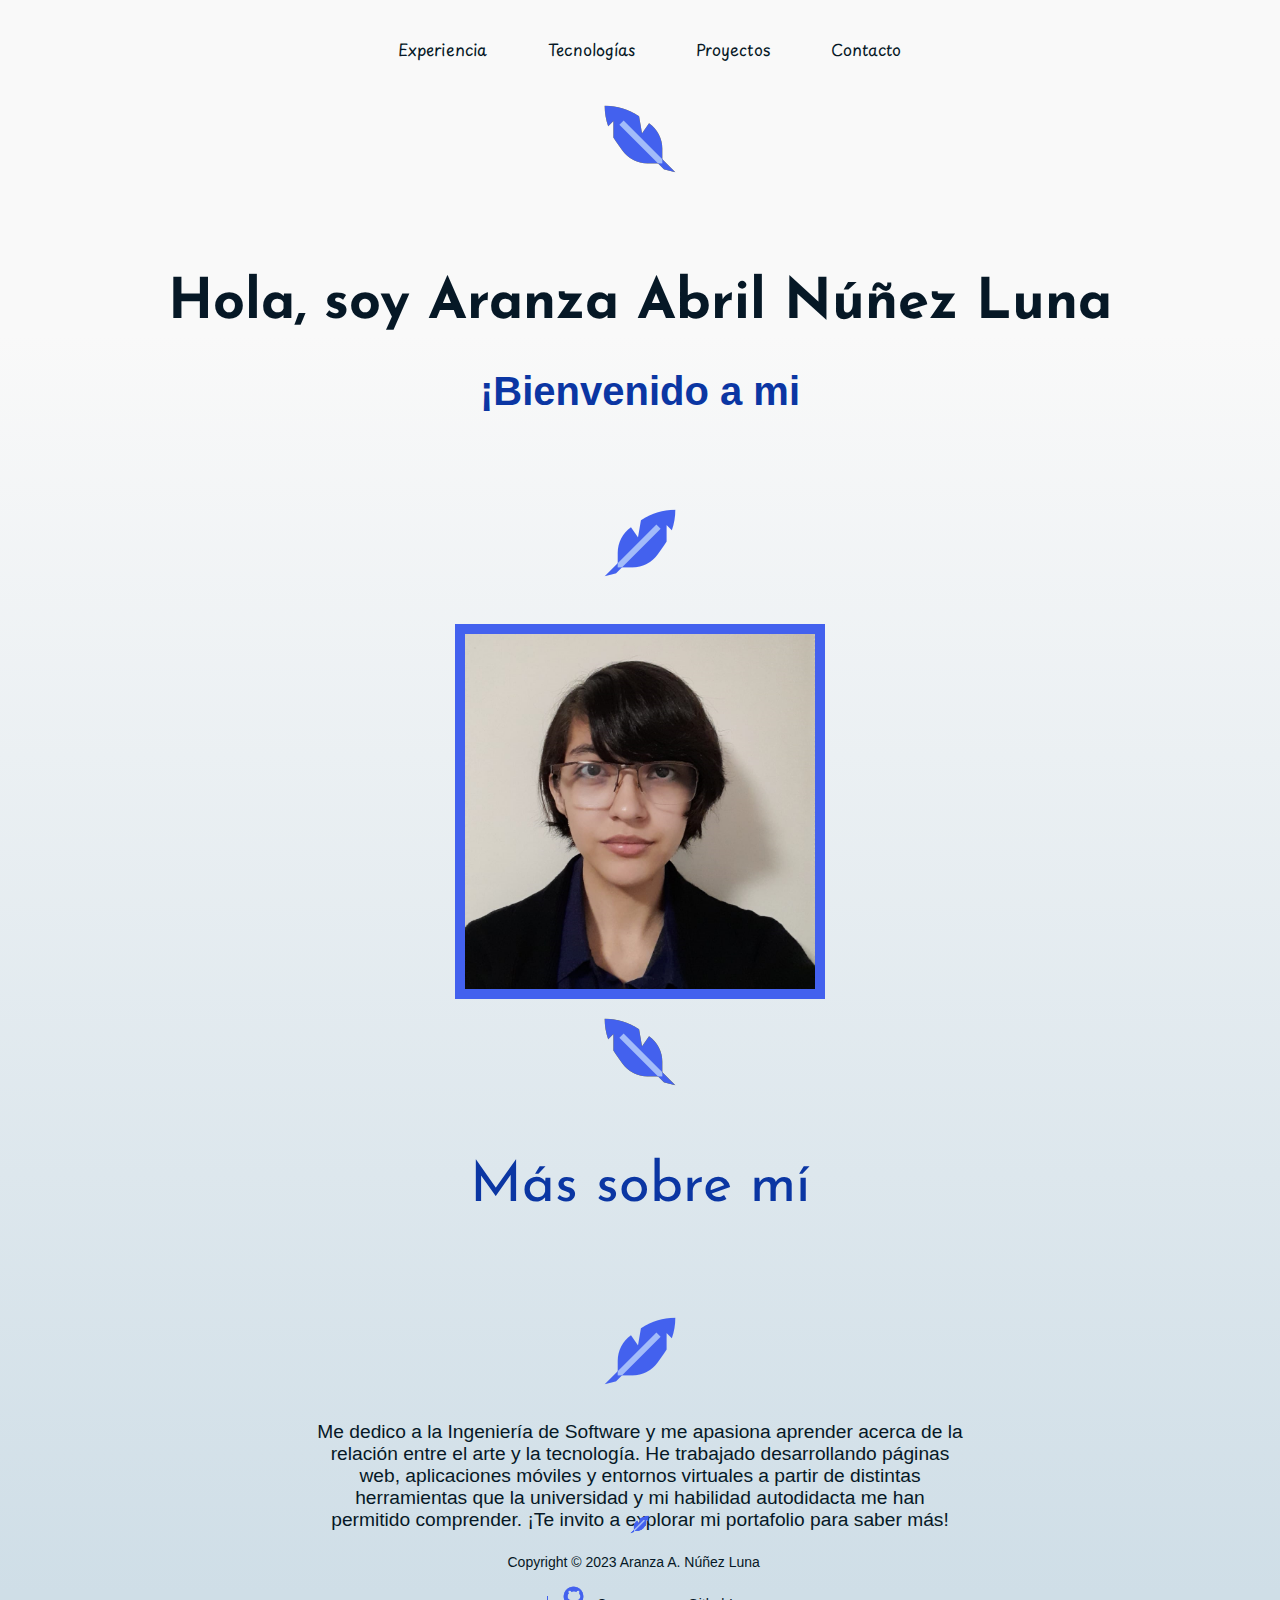
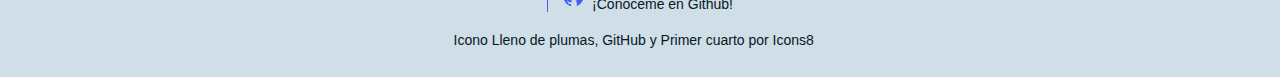
<file: index.html>
<!DOCTYPE html>
<html lang="es">
  <head>
    <!-- Metadatos -->
    <meta charset="utf-8">
    <meta name="author" content="Aranza Abril Núñez Luna">
    <meta name="description" content="Portafolio de Aranza Abril Núñez Luna">
    <meta name="keywords" content="HTML, CSS, JavaScript, React">
    <meta name="viewport" content="width=device-width, initial-scale=1">

    <!-- Titulo -->
    <title> Aranza Abril Núñez Luna | Portafolio </title>

    <!-- Favicon -->
    <link rel="icon" type="image/x-icon" href="./imagenes/icono.png">

    <!-- Bootstrap -->
    <link href="https://cdn.jsdelivr.net/npm/bootstrap@5.2.2/dist/css/bootstrap.min.css" rel="stylesheet" integrity="sha384-Zenh87qX5JnK2Jl0vWa8Ck2rdkQ2Bzep5IDxbcnCeuOxjzrPF/et3URy9Bv1WTRi" crossorigin="anonymous">

    <!-- Iconos de Bootstrap -->
    <link rel="stylesheet" href="https://cdn.jsdelivr.net/npm/bootstrap-icons@1.9.1/font/bootstrap-icons.css">

    <!-- CSS -->
    <link href="style.css" rel="stylesheet">
    
    <!-- Google Fonts -->
    <link rel="preconnect" href="https://fonts.googleapis.com">
    <link rel="preconnect" href="https://fonts.gstatic.com" crossorigin>
    <link href="https://fonts.googleapis.com/css2?family=Quicksand:wght@500&family=Rubik+Dirt&family=Share+Tech+Mono&display=swap" rel="stylesheet">
    <link href="https://fonts.googleapis.com/css2?family=Josefin+Sans:ital,wght@1,700&family=Playpen+Sans:wght@300&display=swap" rel="stylesheet">
    <link href="https://fonts.googleapis.com/css2?family=Indie+Flower&display=swap" rel="stylesheet">
  </head>
  
  <body>
    <!-- Barra de navegacion -->
    <header>
      <nav>
        <div class="contenedor-nav">
          <!--
          <button class="btn-idioma" id="idioma" onclick="cambioIdioma()">ESP</button>
          -->
          <ul class="nav">
            <li class="invisible">
              <img src="./imagenes/icono.png" alt="icono">
            </li>
            <li>
              <a href="./experiencia/">Experiencia</a>
              <img src="./imagenes/icono.png" alt="icono">
            </li>
            <li>
              <a href="./tecnologias/">Tecnologías</a>
              <img src="./imagenes/icono.png" alt="icono">
            </li>
            <li>
              <a href="./proyectos/">Proyectos</a>
              <img src="./imagenes/icono.png" alt="icono">
            </li>
            <li>
              <a href="./contacto/">Contacto</a>
              <img src="./imagenes/icono.png" alt="icono">
            </li>
          </ul>
          <!--
          <button class="btn-tema" id="tema" onclick="cambioTema()"></button>
          -->
        </div>
      </nav>
    </header>

    <!-- Main -->
    <main>
      <!-- Seccion Hero -->
      <section class="hero align-items-stretch">
        <div class="col-md-12 d-flex justify-content-center align-items-center contenedor-fin">
          <img src="../imagenes/icono-reverse.png" alt="Decoración izquierda de titulo">
          <div class="hero-principal d-flex flex-column justify-content-center align-items-center">
            <h1>Hola, soy Aranza Abril Núñez Luna</h1>
            <!--Animación con JavaScript-->
            <h2 class="titulo" id="text"></h2>
          </div>
          <img src="../imagenes/icono.png" alt="Decoración derecha de titulo">
        </div>
        <div class="hero-principal d-flex flex-column justify-content-center align-items-center">
          <img class="hero-imagen-desarrollador rounded-circle" src="imagenes/foto.png" alt="Foto de Aranza A.">
        </div>
      </section>

      <!-- Sobre mi -->
      <section id="sobre-mi" class="sobre-mi">
        <div class="contenedor">
          <div class="col-md-12 d-flex justify-content-center align-items-center contenedor-fin">
            <img src="../imagenes/icono-reverse.png" alt="Decoración izquierda de titulo">
            <p class="titulo-sobre-mi"> Más sobre mí</p>
            <img src="../imagenes/icono.png" alt="Decoración derecha de titulo">
          </div>
          <p class="seccion-texto">Me dedico a la Ingeniería de Software y me apasiona aprender acerca de la relación entre el arte y la tecnología. He trabajado desarrollando páginas web, aplicaciones móviles y entornos virtuales a partir de distintas herramientas que la universidad y mi habilidad autodidacta me han permitido comprender. ¡Te invito a explorar mi portafolio para saber más!</p>
        </div>
      </section>
    </main>

    <!-- Footer -->
    <footer>
      <div class="col-md-12 d-flex justify-content-center align-items-center contenedor-fin">
        <img class="imagenFin" src="./imagenes/icono.png" alt="Icono página">
        <p class="m-0 ml-2">Copyright &copy; 2023 Aranza A. Núñez Luna</p>
        <a class="github" href="https://github.com/Aranza88">
          <img src="./imagenes/icono-github.png" alt="Icono Github">
        </a>
        <a href="https://github.com/Aranza88">¡Conoceme en Github!</a>
      </div>
      <div class="col-md-12 d-flex justify-content-center align-items-center contenedor-fin">
        <p>
          Icono <a target="_blank" href="https://icons8.com/icon/hYuGqcbufmVv/lleno-de-plumas"> Lleno de plumas</a>, <a target="_blank" href="https://icons8.com/icon/62856/github">GitHub</a> y <a target="_blank" href="https://icons8.com/icon/10012/primer-cuarto">Primer cuarto</a> por <a target="_blank" href="https://icons8.com">Icons8</a>
        </p>
      </div>
    </footer>

    <!-- Script Typewriter -->
    <script>
      const div = document.getElementById('text');
      const text = "¡Bienvenido a mi portafolio!";

      function textTypingEffect(element, text, i = 0){
        element.textContent += text[i];
        if (i == text.length - 1)
          return;
        setTimeout(() => textTypingEffect(element, text, i + 1), 50);
      }

      textTypingEffect(div, text);
    </script>
  </body>
</html>
</file>
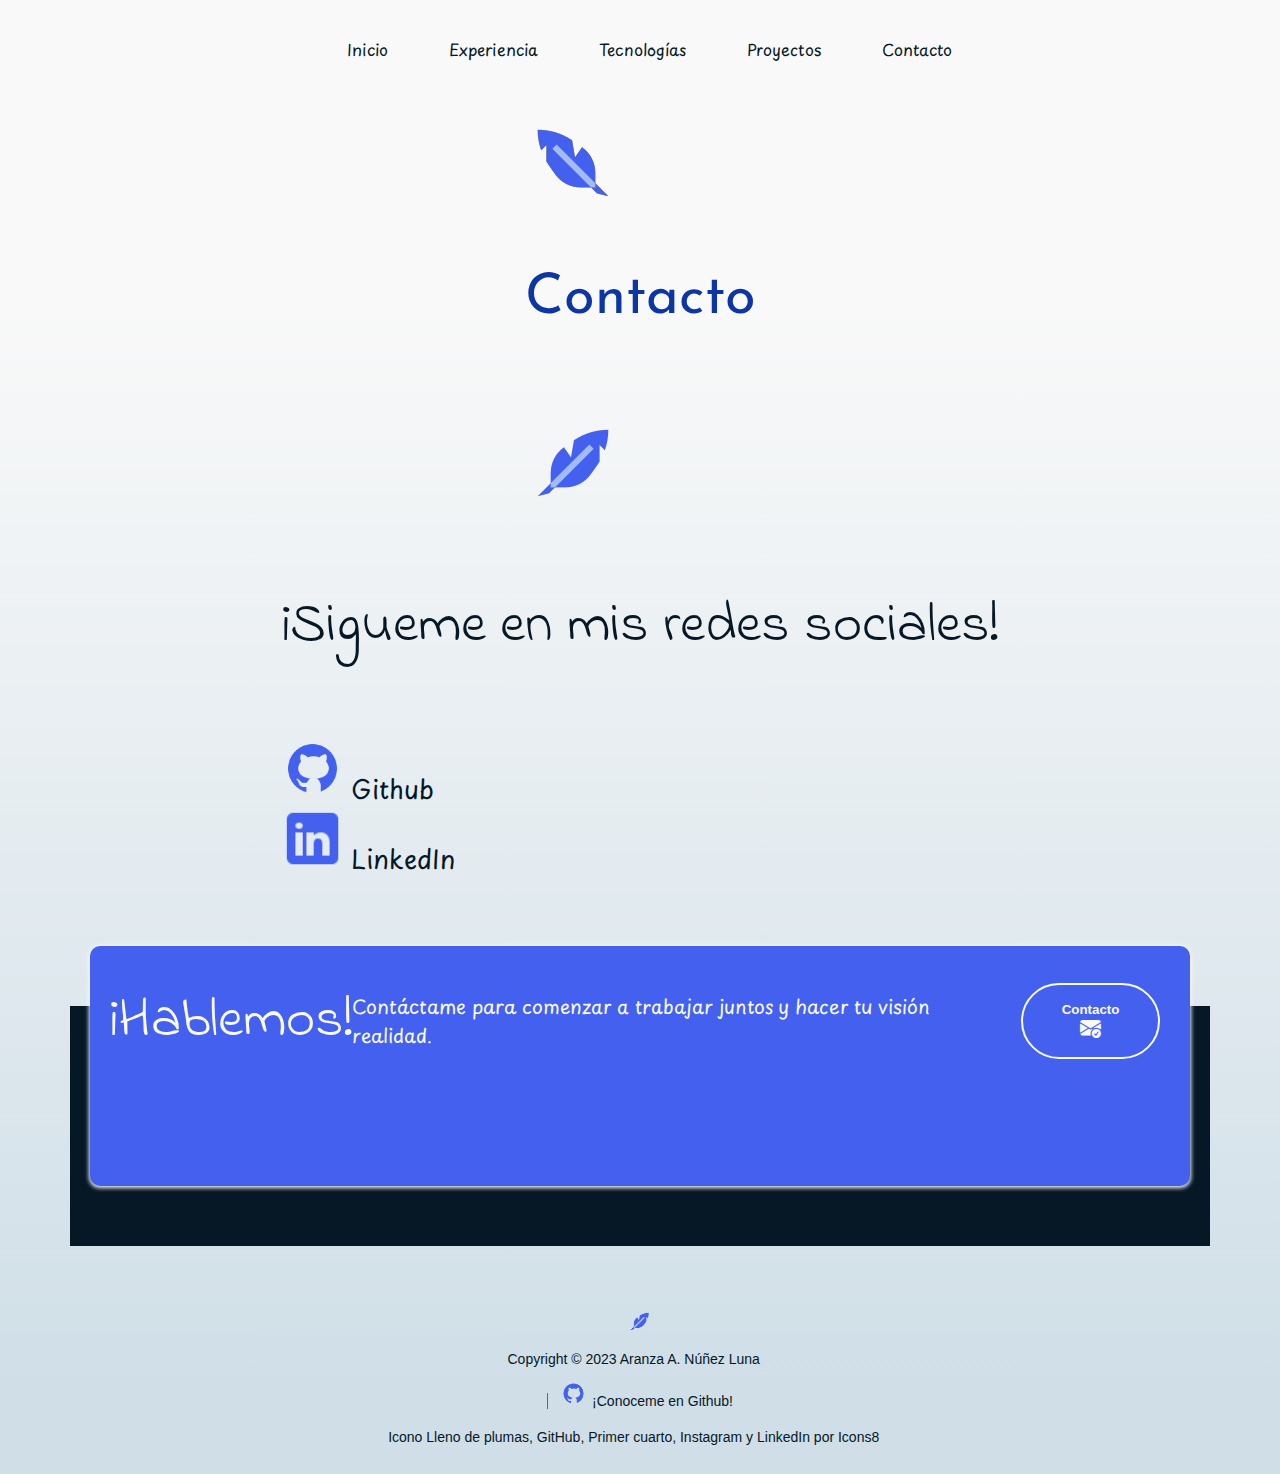
<file: contacto/index.html>
<!DOCTYPE html>
<html lang="es">
  <head>
    <!-- Metadatos -->
    <meta charset="utf-8">
    <meta name="author" content="Aranza Abril Núñez Luna">
    <meta name="description" content="Segmento de contacto del portafolio de Aranza Abril Núñez Luna">
    <meta name="keywords" content="HTML, CSS, JavaScript, React">
    <meta name="viewport" content="width=device-width, initial-scale=1">

    <!-- Titulo -->
    <title> Aranza Abril Núñez Luna | Portafolio </title>

    <!-- Favicon -->
    <link rel="icon" type="image/x-icon" href="../imagenes/icono.png">

    <!-- Bootstrap -->
    <link href="https://cdn.jsdelivr.net/npm/bootstrap@5.2.2/dist/css/bootstrap.min.css" rel="stylesheet" integrity="sha384-Zenh87qX5JnK2Jl0vWa8Ck2rdkQ2Bzep5IDxbcnCeuOxjzrPF/et3URy9Bv1WTRi" crossorigin="anonymous">

    <!-- Iconos de Bootstrap -->
    <link rel="stylesheet" href="https://cdn.jsdelivr.net/npm/bootstrap-icons@1.9.1/font/bootstrap-icons.css">

    <!-- CSS -->
    <link href="style.css" rel="stylesheet">

    <!-- Google Fonts -->
    <link rel="preconnect" href="https://fonts.googleapis.com">
    <link rel="preconnect" href="https://fonts.gstatic.com" crossorigin>
    <link href="https://fonts.googleapis.com/css2?family=Quicksand:wght@500&family=Rubik+Dirt&family=Share+Tech+Mono&display=swap" rel="stylesheet">
    <link href="https://fonts.googleapis.com/css2?family=Josefin+Sans:ital,wght@1,700&family=Playpen+Sans:wght@300&display=swap" rel="stylesheet">
    <link href="https://fonts.googleapis.com/css2?family=Indie+Flower&display=swap" rel="stylesheet">
  </head>
  
  <body>
    <!-- Barra de navegacion -->
    <header>
      <nav>
        <div class="contenedor-nav">
          <!--
          <button class="btn-idioma" id="idioma" onclick="cambioIdioma()">ESP</button>
          -->
          <ul class="nav">
            <li class="invisible">
              <img src="../imagenes/icono.png" alt="icono">
            </li>
            <li>
              <a href="../">Inicio</a>
              <img src="../imagenes/icono.png" alt="icono">
            </li>
            <li>
              <a href="../experiencia/">Experiencia</a>
              <img src="../imagenes/icono.png" alt="icono">
            </li>
            <li>
              <a href="../tecnologias/">Tecnologías</a>
              <img src="../imagenes/icono.png" alt="icono">
            </li>
            <li>
              <a href="../proyectos/">Proyectos</a>
              <img src="../imagenes/icono.png" alt="icono">
            </li>
            <li>
              <a href="../contacto/">Contacto</a>
              <img src="../imagenes/icono.png" alt="icono">
            </li>
          </ul>
          <!--
          <button class="btn-tema" id="tema" onclick="cambioTema()"></button>
          -->
        </div>
      </nav>
    </header>

    <main>
      <!-- Titulo -->
      <div class="col-md-12 d-flex justify-content-center align-items-center contenedor-fin">
        <img src="../imagenes/icono-reverse.png" alt="Decoración izquierda de titulo">
        <p class="titulo" id="text"></p>
        <img src="../imagenes/icono.png" alt="Decoración derecha de titulo">
      </div>

      <!-- Redes Sociales -->
      <section id="redes">
        <p class="titulo-redes seccion-titulo"> ¡Sigueme en mis redes sociales! </p>
        <div class="container text-center descripcion">
          <div class="row">
            <div class="col-md-12 d-flex justify-content-center align-items-center contenedor-fin">
              <a class="github" href="https://github.com/Aranza88">
                <img src="../imagenes/icono-github.png" alt="Icono Github">
              </a>
              <a href="https://github.com/Aranza88">Github</a>
            </div>
            <div class="col-md-12 d-flex justify-content-center align-items-center contenedor-fin">
              <a class="github" href="https://www.linkedin.com/in/aranzaa88/">
                <img src="../imagenes/redes/linkedin.png" alt="Icono LinkedIn">
              </a>
              <a href="https://www.linkedin.com/in/aranzaa88/">LinkedIn</a>
            </div>
          </div>
        </div>
      </section>

      <!-- Contacto -->
      <section id="contacto" class="contacto seccion-oscura">
        <div class="container">
          <div class="container text-center rectangulo d-flex justify-content-evenly">
            <div class="row">
              <div class="col-12 col-md-4 seccion-titulo">
                ¡Hablemos!
              </div>
              <div class="col-12 col-md-4 descripcion">
                Contáctame para comenzar a trabajar juntos y hacer tu visión realidad.
              </div>
              <div class="col-12 col-md-4">
                <a href="mailto:aranzaabril88@gmail.com">
                  <button type="button">  
                    Contacto
                    <i class="bi bi-envelope-check-fill"></i>
                  </button>
                </a>
              </div>
            </div>
          </div>
        </div>
      </section>

    </main>

    <footer>
      <div class="col-md-12 d-flex justify-content-center align-items-center contenedor-fin">
        <img class="imagenFin" src="../imagenes/icono.png" alt="Icono página">
        <p class="m-0 ml-2">Copyright &copy; 2023 Aranza A. Núñez Luna</p>
        <a class="github" href="https://github.com/Aranza88">
          <img src="../imagenes/icono-github.png" alt="Icono Github">
        </a>
        <a href="https://github.com/Aranza88">¡Conoceme en Github!</a>
      </div>
      <div class="col-md-12 d-flex justify-content-center align-items-center contenedor-fin">
        <p>
          Icono <a target="_blank" href="https://icons8.com/icon/hYuGqcbufmVv/lleno-de-plumas">Lleno de plumas</a>, <a target="_blank" href="https://icons8.com/icon/62856/github">GitHub</a>, <a target="_blank" href="https://icons8.com/icon/10012/primer-cuarto">Primer cuarto</a>, <a target="_blank" href="https://icons8.com/icon/32309/instagram">Instagram</a> y <a target="_blank" href="https://icons8.com/icon/8808/linkedin">LinkedIn</a> por <a target="_blank" href="https://icons8.com">Icons8</a>
        </p>
      </div>
    </footer>

    <!-- Script Typewriter -->
    <script>
      const div = document.getElementById('text');
      const text = "Contacto";

      function textTypingEffect(element, text, i = 0){
        element.textContent += text[i];
        if (i == text.length - 1)
          return;
        setTimeout(() => textTypingEffect(element, text, i + 1), 50);
      }

      textTypingEffect(div, text);
    </script>
  </body>
</html>
</file>
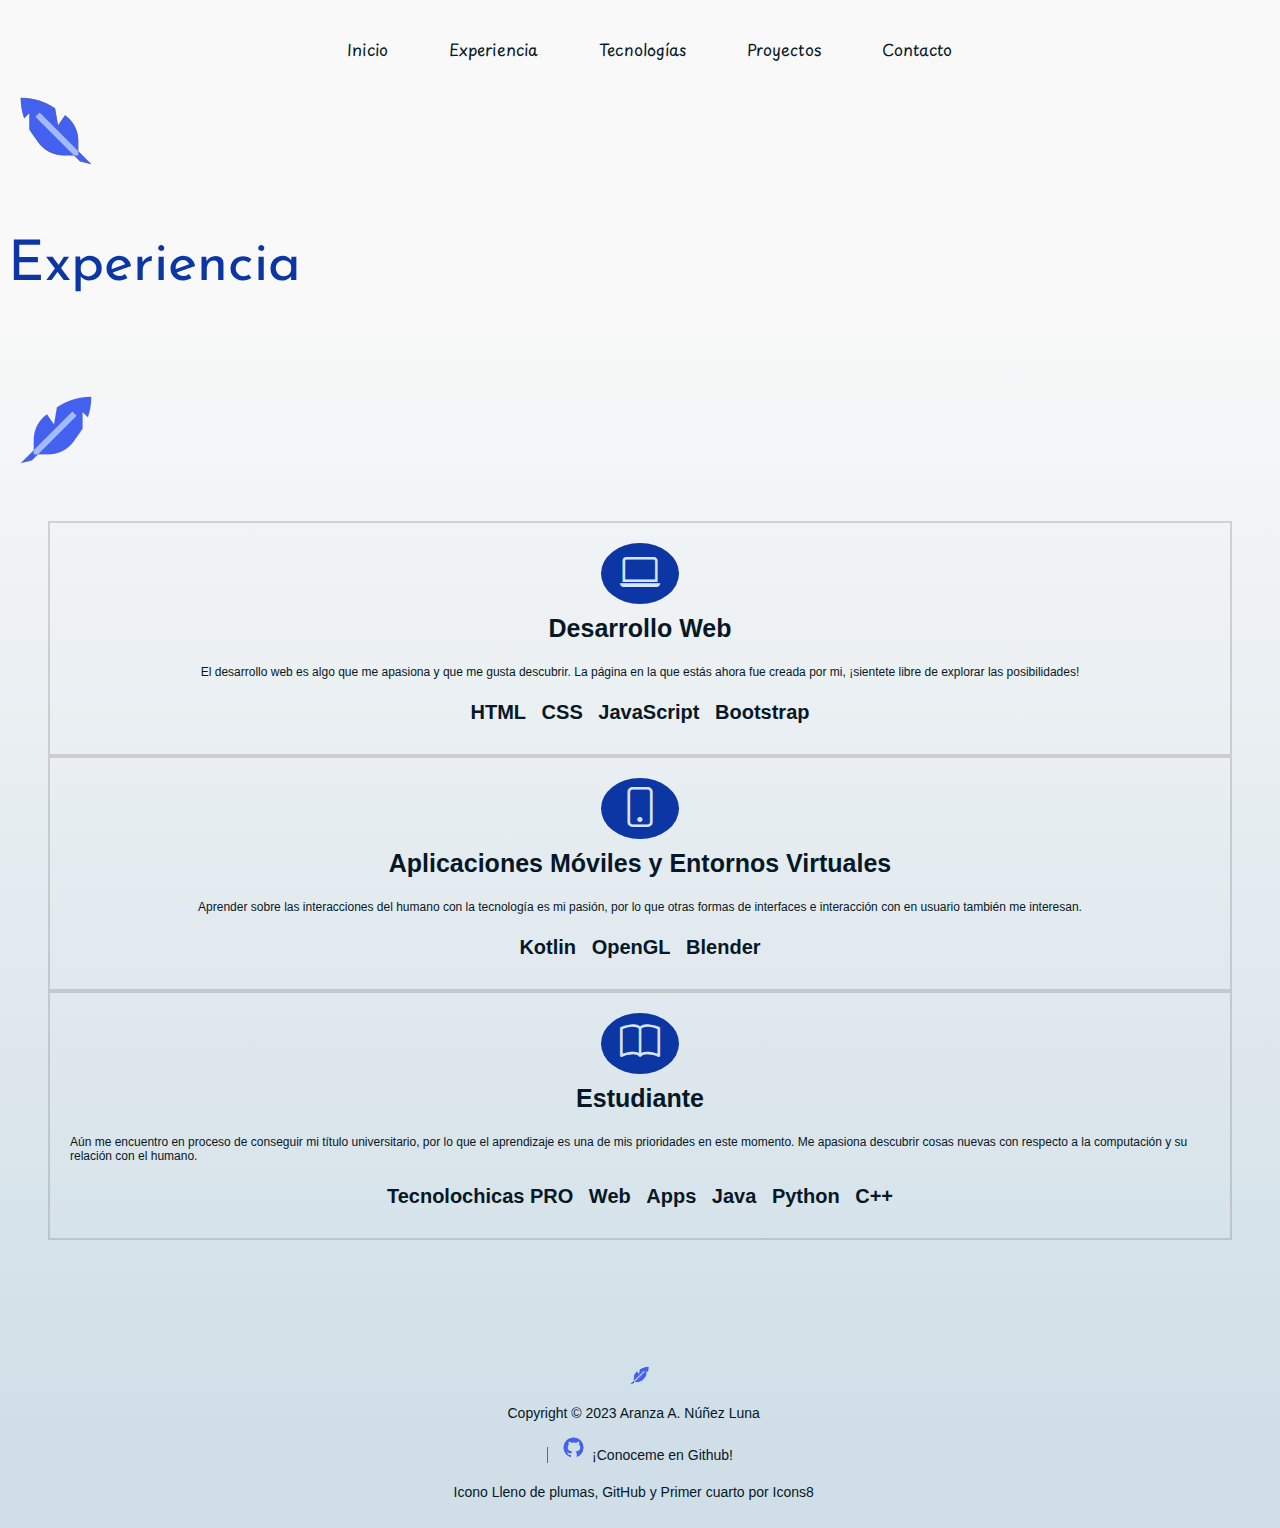
<file: experiencia/index.html>
<!DOCTYPE html>
<html lang="es">
  <head>
    <!-- Metadatos -->
    <meta charset="utf-8">
    <meta name="author" content="Aranza Abril Núñez Luna">
    <meta name="description" content="Segmento de acerca del portafolio de Aranza Abril Núñez Luna">
    <meta name="keywords" content="HTML, CSS, JavaScript, React">
    <meta name="viewport" content="width=device-width, initial-scale=1">

    <!-- Titulo -->
    <title> Aranza Abril Núñez Luna | Portafolio </title>

    <!-- Favicon -->
    <link rel="icon" type="image/x-icon" href="../imagenes/icono.png">

    <!-- Bootstrap -->
    <link href="https://cdn.jsdelivr.net/npm/bootstrap@5.2.2/dist/css/bootstrap.min.css" rel="stylesheet" integrity="sha384-Zenh87qX5JnK2Jl0vWa8Ck2rdkQ2Bzep5IDxbcnCeuOxjzrPF/et3URy9Bv1WTRi" crossorigin="anonymous">

    <!-- Iconos de Bootstrap -->
    <link rel="stylesheet" href="https://cdn.jsdelivr.net/npm/bootstrap-icons@1.9.1/font/bootstrap-icons.css">

    <!-- CSS -->
    <link href="style.css" rel="stylesheet">

    <!-- Google Fonts -->
    <link rel="preconnect" href="https://fonts.googleapis.com">
    <link rel="preconnect" href="https://fonts.gstatic.com" crossorigin>
    <link href="https://fonts.googleapis.com/css2?family=Quicksand:wght@500&family=Rubik+Dirt&family=Share+Tech+Mono&display=swap" rel="stylesheet">
    <link href="https://fonts.googleapis.com/css2?family=Josefin+Sans:ital,wght@1,700&family=Playpen+Sans:wght@300&display=swap" rel="stylesheet">
  </head>
  
  <body>
    <!-- Barra de navegacion -->
    <header>
      <nav>
        <div class="contenedor-nav">
          <!--
          <button class="btn-idioma" id="idioma" onclick="cambioIdioma()">ESP</button>
          -->
          <ul class="nav">
            <li class="invisible">
              <img src="../imagenes/icono.png" alt="icono">
            </li>
            <li>
              <a href="../">Inicio</a>
              <img src="../imagenes/icono.png" alt="icono">
            </li>
            <li>
              <a href="../experiencia/">Experiencia</a>
              <img src="../imagenes/icono.png" alt="icono">
            </li>
            <li>
              <a href="../tecnologias/">Tecnologías</a>
              <img src="../imagenes/icono.png" alt="icono">
            </li>
            <li>
              <a href="../proyectos/">Proyectos</a>
              <img src="../imagenes/icono.png" alt="icono">
            </li>
            <li>
              <a href="../contacto/">Contacto</a>
              <img src="../imagenes/icono.png" alt="icono">
            </li>
          </ul>
          <!--
          <button class="btn-tema" id="tema" onclick="cambioTema()"></button>
          -->
        </div>
      </nav>
    </header>

    <main>
      <!-- Titulo -->
      <div class="col-md-12 d-flex justify-content-center align-items-center contenedor-fin">
        <img src="../imagenes/icono-reverse.png" alt="Decoración izquierda de titulo">
        <p class="titulo" id="text"></p>
        <img src="../imagenes/icono.png" alt="Decoración derecha de titulo">
      </div>

      <!-- Experiencia -->
      <section class="experiencia seccion-clara">
        <div class="container text-center">
          <div class="row">
            <!-- Desarrollo Web -->
            <div class="columna col-12 col-md-4">
              <i class="bi bi-laptop"></i>
              <p class="experiencia-titulo">Desarrollo Web</p>
              <p>El desarrollo web es algo que me apasiona y que me gusta descubrir. La página en la que estás ahora fue creada por mi, ¡sientete libre de explorar las posibilidades! </p>
              <div class="badges-contenedor">
                <span class="badge text-bg-primary">HTML</span>
                <span class="badge text-bg-primary">CSS</span>
                <span class="badge text-bg-primary">JavaScript</span>
                <span class="badge text-bg-primary">Bootstrap</span>
              </div>
            </div>
            <!-- Apps y Entornos Virtuales -->
            <div class="columna col-12 col-md-4">
              <i class="bi bi-phone"></i>
              <p class="experiencia-titulo">Aplicaciones Móviles y Entornos Virtuales</p>
              <p>Aprender sobre las interacciones del humano con la tecnología es mi pasión, por lo que otras formas de interfaces e interacción con en usuario también me interesan. </p>
              <div class="badges-contenedor">
                <span class="badge text-bg-primary">Kotlin</span>
                <span class="badge text-bg-primary">OpenGL</span>
                <span class="badge text-bg-primary">Blender</span>
              </div>
            </div>
            <!-- Estudiante -->
            <div class="columna col-12 col-md-4">
              <i class="bi bi-book"></i>
              <p class="experiencia-titulo">Estudiante</p>
              <p>Aún me encuentro en proceso de conseguir mi título universitario, por lo que el aprendizaje es una de mis prioridades en este momento. Me apasiona descubrir cosas nuevas con respecto a la computación y su relación con el humano. </p>
              <div class="badges-contenedor">
                <span class="badge text-bg-primary">Tecnolochicas PRO</span>
                <span class="badge text-bg-primary">Web</span>
                <span class="badge text-bg-primary">Apps</span>
                <span class="badge text-bg-primary">Java</span>
                <span class="badge text-bg-primary">Python</span>
                <span class="badge text-bg-primary">C++</span>
              </div>
            </div>
          </div>
        </div>
      </section>
      
      <!-- Titulo -->
      <!--
      <div class="col-md-12 d-flex justify-content-center align-items-center contenedor-fin">
        <img src="../imagenes/icono-reverse.png" alt="Decoración izquierda de titulo">
        <p class="titulo" id="text2"></p>
        <img src="../imagenes/icono.png" alt="Decoración derecha de titulo">
      </div>
      -->

      <!-- Testimonios -->
      <!--
      <section id="testimonios" class="testimonios seccion-clara">
        <h3 class="seccion-descripcion">Estos son algunos testimonios de mis clientes...</h3>-->
        
        <!-- Carrusel -->
        <!--
        <div id="testimonios-carrusel" class="carousel carousel-dark slide" data-bs-ride="carousel">
          <div class="carousel-inner">
            <div class="carousel-item active">
              <div class="container">
                <img class="testimonio-imagen rounded-circle" src="../imagenes/cliente1.svg" alt="Foto de Gino">
                <p class="testimonio-texto">Lorem ipsum dolor sit amet, consectetur adipiscing elit. Sed vel iaculis urna. Fusce a ornare enim, vel interdum turpis. Sed aliquam interdum nisi a placerat.</p>
                <div class="testimonio-info">
                  <p class="cliente">Gino</p>
                  <p class="cargo">Gerente de proyectos en DesarrolloWeb</p>
                </div>
              </div>
            </div>
            <div class="carousel-item">
              <div class="container">
                <img class="testimonio-imagen rounded-circle" src="../imagenes/cliente2.svg" alt="Foto de Nora">
                <p class="testimonio-texto">Lorem ipsum dolor sit amet, consectetur adipiscing elit. Sed vel iaculis urna. Fusce a ornare enim, vel interdum turpis. Sed aliquam interdum nisi a placerat.</p>
                <div class="testimonio-info">
                  <p class="cliente">Nora</p>
                  <p class="cargo">Gerente de DiseñaMiPáginaWeb</p>
                </div>
              </div>
            </div>
            <div class="carousel-item">
              <div class="container">
                <img class="testimonio-imagen rounded-circle" src="../imagenes/cliente3.svg" alt="Foto de Leonardo">
                <p class="testimonio-texto">Lorem ipsum dolor sit amet, consectetur adipiscing elit. Sed vel iaculis urna. Fusce a ornare enim, vel interdum turpis. Sed aliquam interdum nisi a placerat.</p>
                <div class="testimonio-info">
                  <p class="cliente">Leonardo</p>
                  <p class="cargo">Director de AprendeAProgramar</p>
                </div>
              </div>
            </div>
          </div>
          <button class="carousel-control-prev" type="button" data-bs-target="#testimonios-carrusel" data-bs-slide="prev">
            <span class="carousel-control-prev-icon" aria-hidden="true"></span>
            <span class="visually-hidden">Anterior</span>
          </button>
          <button class="carousel-control-next" type="button" data-bs-target="#testimonios-carrusel" data-bs-slide="next">
            <span class="carousel-control-next-icon" aria-hidden="true"></span>
            <span class="visually-hidden">Siguiente</span>
          </button>
        </div>-->
      </section>
    </main>

    <footer>
      <div class="col-md-12 d-flex justify-content-center align-items-center contenedor-fin">
        <img class="imagenFin" src="../imagenes/icono.png" alt="Icono página">
        <p class="m-0 ml-2">Copyright &copy; 2023 Aranza A. Núñez Luna</p>
        <a class="github" href="https://github.com/Aranza88">
          <img src="../imagenes/icono-github.png" alt="Icono Github">
        </a>
        <a href="https://github.com/Aranza88">¡Conoceme en Github!</a>
      </div>
      <div class="col-md-12 d-flex justify-content-center align-items-center contenedor-fin">
        <p>
          Icono <a target="_blank" href="https://icons8.com/icon/hYuGqcbufmVv/lleno-de-plumas"> Lleno de plumas</a>, <a target="_blank" href="https://icons8.com/icon/62856/github">GitHub</a> y <a target="_blank" href="https://icons8.com/icon/10012/primer-cuarto">Primer cuarto</a> por <a target="_blank" href="https://icons8.com">Icons8</a>
        </p>
      </div>
    </footer>

    <!-- Script Typewriter -->
    <script>
      const div = document.getElementById('text');
      const text = "Experiencia";

      function textTypingEffect(element, text, i = 0){
        element.textContent += text[i];
        if (i == text.length - 1)
          return;
        setTimeout(() => textTypingEffect(element, text, i + 1), 50);
      }

      textTypingEffect(div, text);

      const div2 = document.getElementById('text2');
      const text2 = "Testimonios";

      function textTypingEffect(element, text2, i = 0){
        element.textContent += text2[i];
        if (i == text2.length - 1)
          return;
        setTimeout(() => textTypingEffect(element, text2, i + 1), 50);
      }

      textTypingEffect(div2, text2);
    </script>
    <script src="https://cdn.jsdelivr.net/npm/bootstrap@5.2.2/dist/js/bootstrap.bundle.min.js" integrity="sha384-OERcA2EqjJCMA+/3y+gxIOqMEjwtxJY7qPCqsdltbNJuaOe923+mo//f6V8Qbsw3" crossorigin="anonymous"></script>
  </body>
</html>
</file>
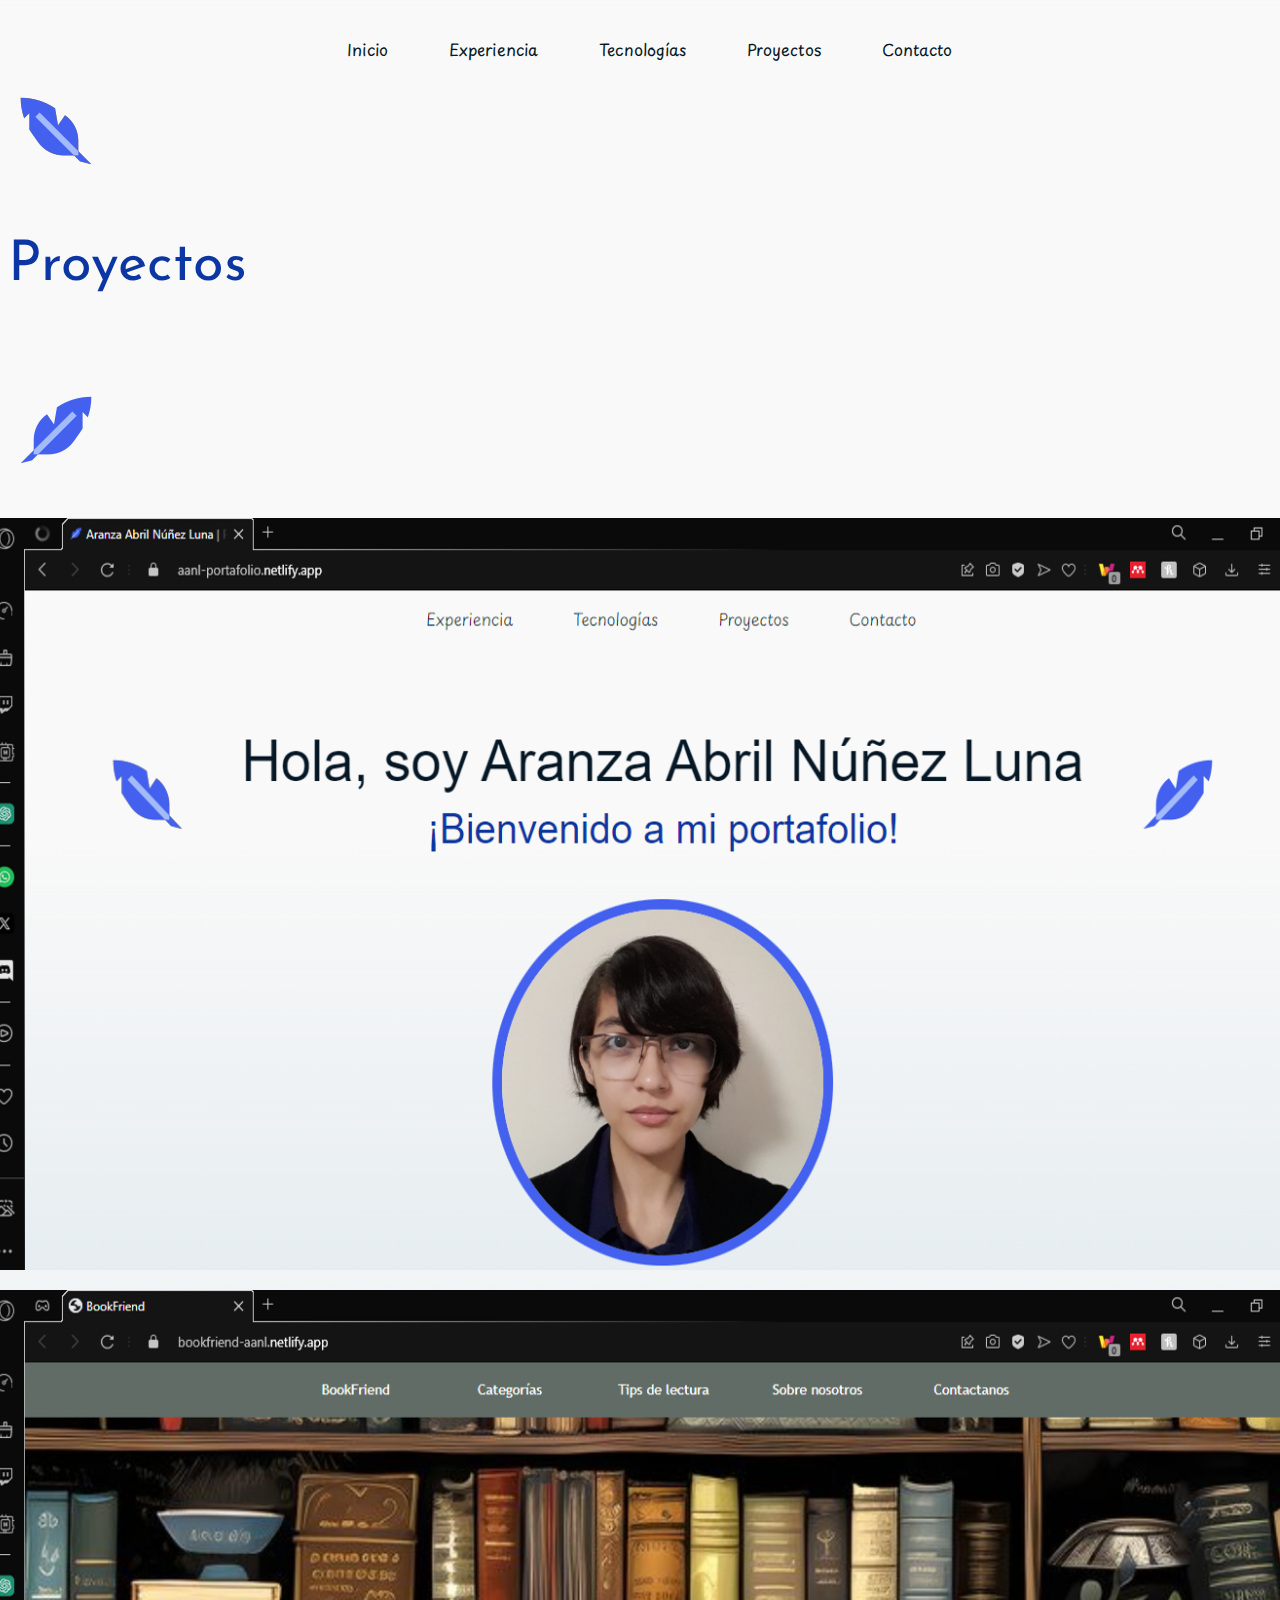
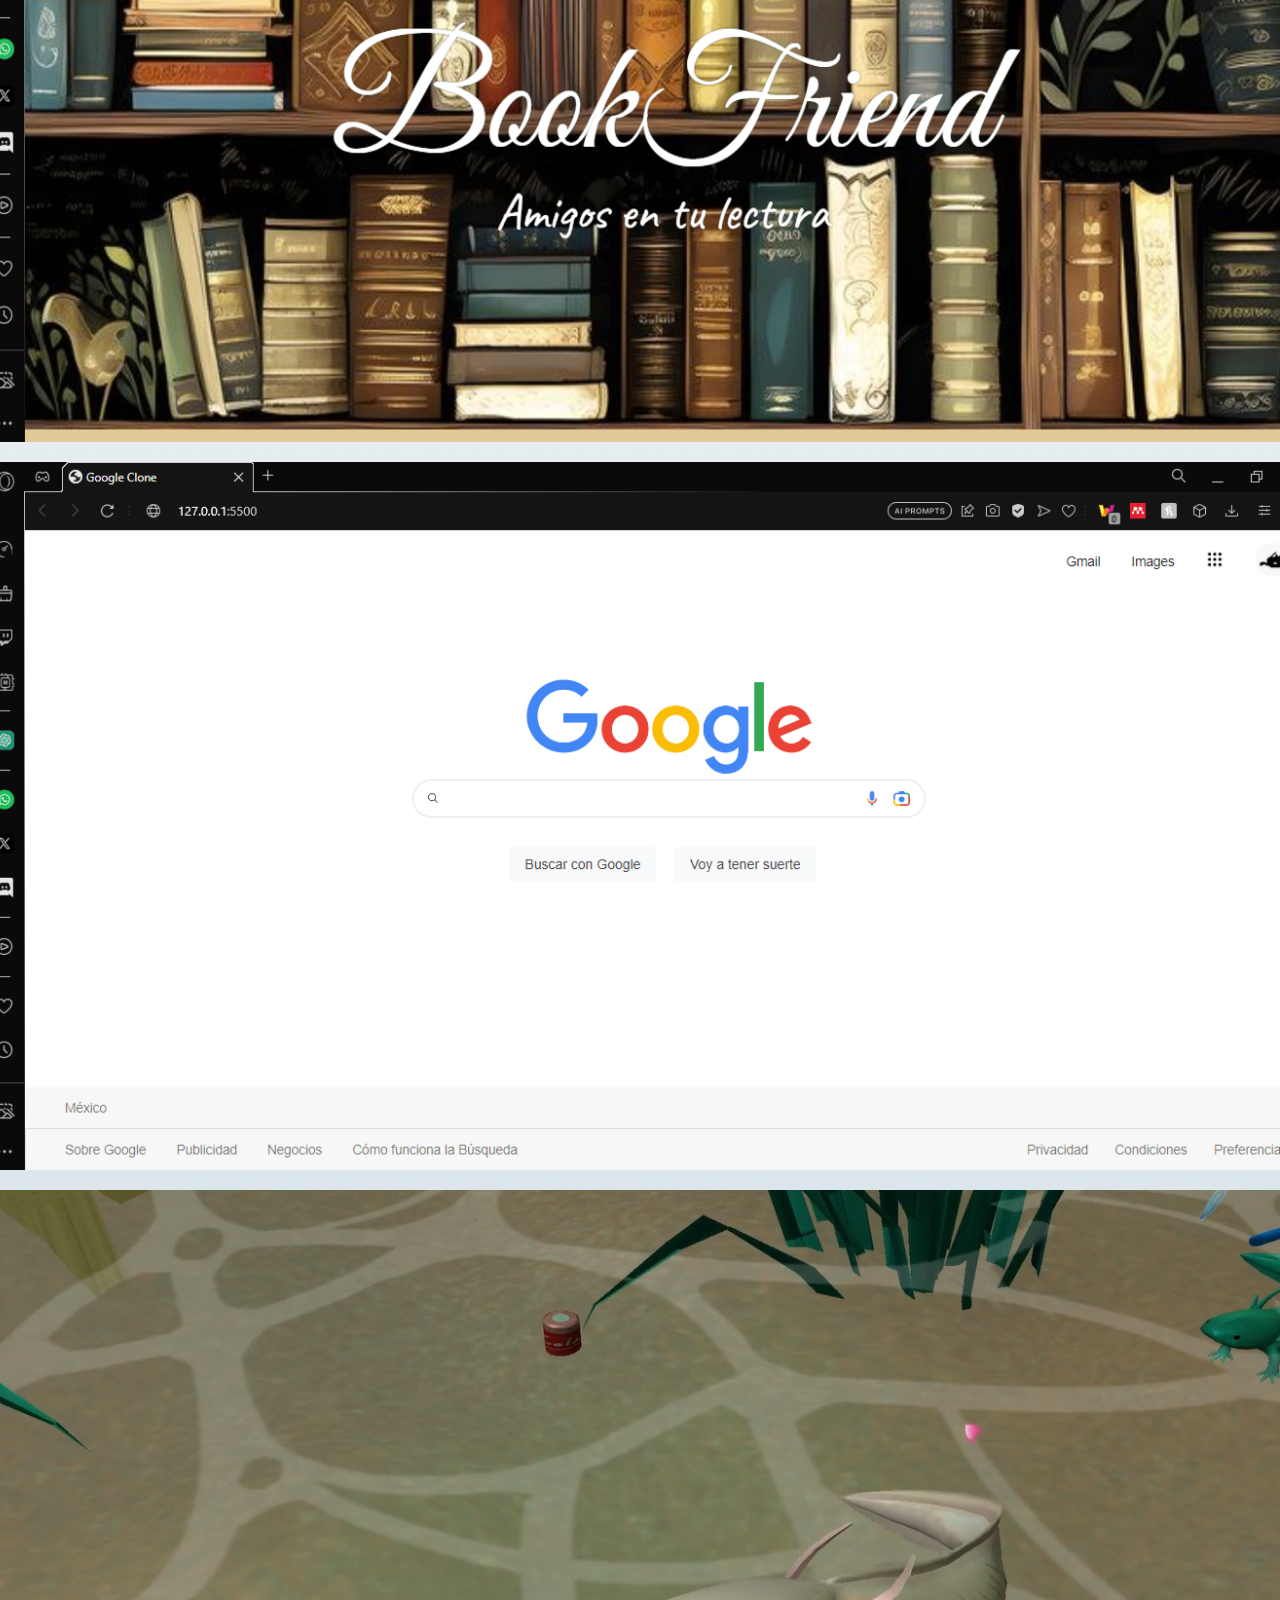
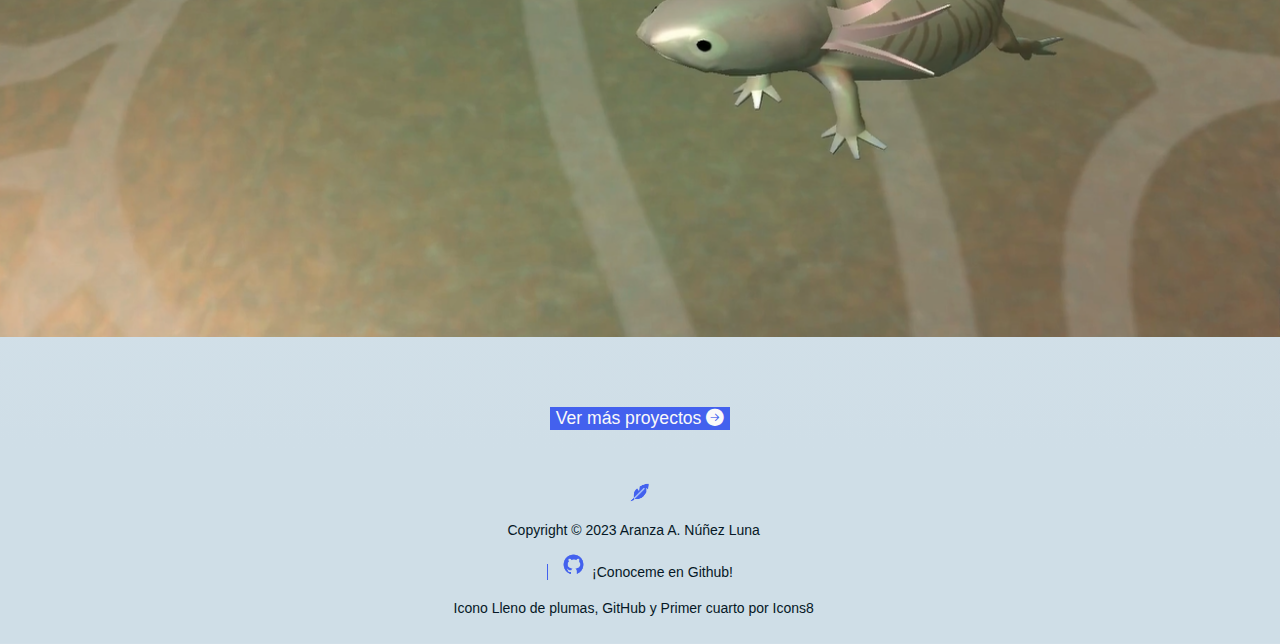
<file: proyectos/index.html>
<!DOCTYPE html>
<html lang="es">
  <head>
    <!-- Metadatos -->
    <meta charset="utf-8">
    <meta name="author" content="Aranza Abril Núñez Luna">
    <meta name="description" content="Segmento de proyectos del portafolio de Aranza Abril Núñez Luna">
    <meta name="keywords" content="HTML, CSS, JavaScript, React">
    <meta name="viewport" content="width=device-width, initial-scale=1">

    <!-- Titulo -->
    <title> Aranza Abril Núñez Luna | Portafolio </title>

    <!-- Favicon -->
    <link rel="icon" type="image/x-icon" href="../imagenes/icono.png">

    <!-- Bootstrap -->
    <link href="https://cdn.jsdelivr.net/npm/bootstrap@5.2.2/dist/css/bootstrap.min.css" rel="stylesheet" integrity="sha384-Zenh87qX5JnK2Jl0vWa8Ck2rdkQ2Bzep5IDxbcnCeuOxjzrPF/et3URy9Bv1WTRi" crossorigin="anonymous">

    <!-- Iconos de Bootstrap -->
    <link rel="stylesheet" href="https://cdn.jsdelivr.net/npm/bootstrap-icons@1.9.1/font/bootstrap-icons.css">

    <!-- CSS -->
    <link href="style.css" rel="stylesheet">

    <!-- Google Fonts -->
    <link rel="preconnect" href="https://fonts.googleapis.com">
    <link rel="preconnect" href="https://fonts.gstatic.com" crossorigin>
    <link href="https://fonts.googleapis.com/css2?family=Quicksand:wght@500&family=Rubik+Dirt&family=Share+Tech+Mono&display=swap" rel="stylesheet">
    <link href="https://fonts.googleapis.com/css2?family=Josefin+Sans:ital,wght@1,700&family=Playpen+Sans:wght@300&display=swap" rel="stylesheet">
  </head>
  
  <body>
    <!-- Barra de navegacion -->
    <header>
      <nav>
        <div class="contenedor-nav">
          <!--
          <button class="btn-idioma" id="idioma" onclick="cambioIdioma()">ESP</button>
          -->
          <ul class="nav">
            <li class="invisible">
              <img src="../imagenes/icono.png" alt="icono">
            </li>
            <li>
              <a href="../">Inicio</a>
              <img src="../imagenes/icono.png" alt="icono">
            </li>
            <li>
              <a href="../experiencia/">Experiencia</a>
              <img src="../imagenes/icono.png" alt="icono">
            </li>
            <li>
              <a href="../tecnologias/">Tecnologías</a>
              <img src="../imagenes/icono.png" alt="icono">
            </li>
            <li>
              <a href="../proyectos/">Proyectos</a>
              <img src="../imagenes/icono.png" alt="icono">
            </li>
            <li>
              <a href="../contacto/">Contacto</a>
              <img src="../imagenes/icono.png" alt="icono">
            </li>
          </ul>
          <!--
          <button class="btn-tema" id="tema" onclick="cambioTema()"></button>
          -->
        </div>
      </nav>
    </header>

    <main>
      <!-- Titulo -->
      <div class="col-md-12 d-flex justify-content-center align-items-center contenedor-fin">
        <img src="../imagenes/icono-reverse.png" alt="Decoración izquierda de titulo">
        <p class="titulo" id="text"></p>
        <img src="../imagenes/icono.png" alt="Decoración derecha de titulo">
      </div>

      <!-- Proyectos -->
      <section id="proyectos" class="proyectos-recientes d-flex flex-column">
        <!-- Galeria de Proyectos -->
        <div class="container text-center proyectos-contenedor">
          <div class="row">
            <!-- Proyecto 1 -->
            <div class="col-12 col-md-6 col-lg-4">
              <div class="proyecto">
                <img src="../imagenes/proyecto1.png" alt="Proyecto 1">
                <div class="overlay">
                  <p>Portafolio</p>
                  <div class="iconos-contenedor">
                    <a href="https://github.com/Aranza88/Google-Clone" target="_blank" rel="noopener noreferrer">
                      <i class="bi bi-github"></i>
                    </a>
                    <a href="https://aanl-portafolio.netlify.app" target="_blank" rel="noopener noreferrer">
                      <i class="bi bi-laptop"></i>
                    </a>
                  </div>
                </div>
              </div>
            </div>
            <!-- Proyecto 2 -->
            <div class="col-12 col-md-6 col-lg-4">
              <div class="proyecto">
                <img src="../imagenes/proyecto2.png" alt="Proyecto 1">
                <div class="overlay">
                  <p>BookFriend</p>
                  <div class="iconos-contenedor">
                    <a href="https://github.com/" target="_blank" rel="noopener noreferrer">
                      <i class="bi bi-github"></i>
                    </a>
                    <a href="#/" target="_blank" rel="noopener noreferrer">
                      <i class="bi bi-laptop"></i>
                    </a>
                  </div>
                </div>
              </div>
            </div>
            <!-- Proyecto 3 -->
            <div class="col-12 col-md-6 col-lg-4">
              <div class="proyecto">
                <img src="../imagenes/proyecto3.png" alt="Proyecto 1">
                <div class="overlay">
                  <p>Clon de Google</p>
                  <div class="iconos-contenedor">
                    <a href="https://github.com/Aranza88/Google-Clone" target="_blank" rel="noopener noreferrer">
                      <i class="bi bi-github"></i>
                    </a>
                    <a href="https://google-clone-aranza.netlify.app" target="_blank" rel="noopener noreferrer">
                      <i class="bi bi-laptop"></i>
                    </a>
                  </div>
                </div>
              </div>
            </div>
            <!-- Proyecto 4 -->
            <div class="col-12 col-md-6 col-lg-4">
              <div class="proyecto">
                <img src="../imagenes/proyecto4.png" alt="Proyecto 1">
                <div class="overlay">
                  <p>Entorno virtual de un ajolote</p>
                  <div class="iconos-contenedor">
                    <a href="https://github.com/Aranza88/VidaSubmarina-ElAjoloteMexicano" target="_blank" rel="noopener noreferrer">
                      <i class="bi bi-github"></i>
                    </a>
                    <a href="#" target="_blank" rel="noopener noreferrer">
                      <i class="bi bi-youtube"></i>
                    </a>
                  </div>
                </div>
              </div>
            </div>
          </div>
        </div>
        <a href="https://github.com/" target="_blank" rel="noopener noreferrer">
          <button type="button" class="btn btn-info texto-blanco">
            Ver más proyectos
            <i class="bi bi-arrow-right-circle-fill"></i>
          </button>
        </a>
      </section>
    </main>

    <footer>
      <div class="col-md-12 d-flex justify-content-center align-items-center contenedor-fin">
        <img class="imagenFin" src="../imagenes/icono.png" alt="Icono página">
        <p class="m-0 ml-2">Copyright &copy; 2023 Aranza A. Núñez Luna</p>
        <a class="github" href="https://github.com/Aranza88">
          <img src="../imagenes/icono-github.png" alt="Icono Github">
        </a>
        <a href="https://github.com/Aranza88">¡Conoceme en Github!</a>
      </div>
      <div class="col-md-12 d-flex justify-content-center align-items-center contenedor-fin">
        <p>
          Icono <a target="_blank" href="https://icons8.com/icon/hYuGqcbufmVv/lleno-de-plumas"> Lleno de plumas</a>, <a target="_blank" href="https://icons8.com/icon/62856/github">GitHub</a> y <a target="_blank" href="https://icons8.com/icon/10012/primer-cuarto">Primer cuarto</a> por <a target="_blank" href="https://icons8.com">Icons8</a>
        </p>
      </div>
    </footer>

    <!-- Script Typewriter -->
    <script>
      const div = document.getElementById('text');
      const text = "Proyectos";

      function textTypingEffect(element, text, i = 0){
        element.textContent += text[i];
        if (i == text.length - 1)
          return;
        setTimeout(() => textTypingEffect(element, text, i + 1), 50);
      }

      textTypingEffect(div, text);
    </script>
  </body>
</html>
</file>
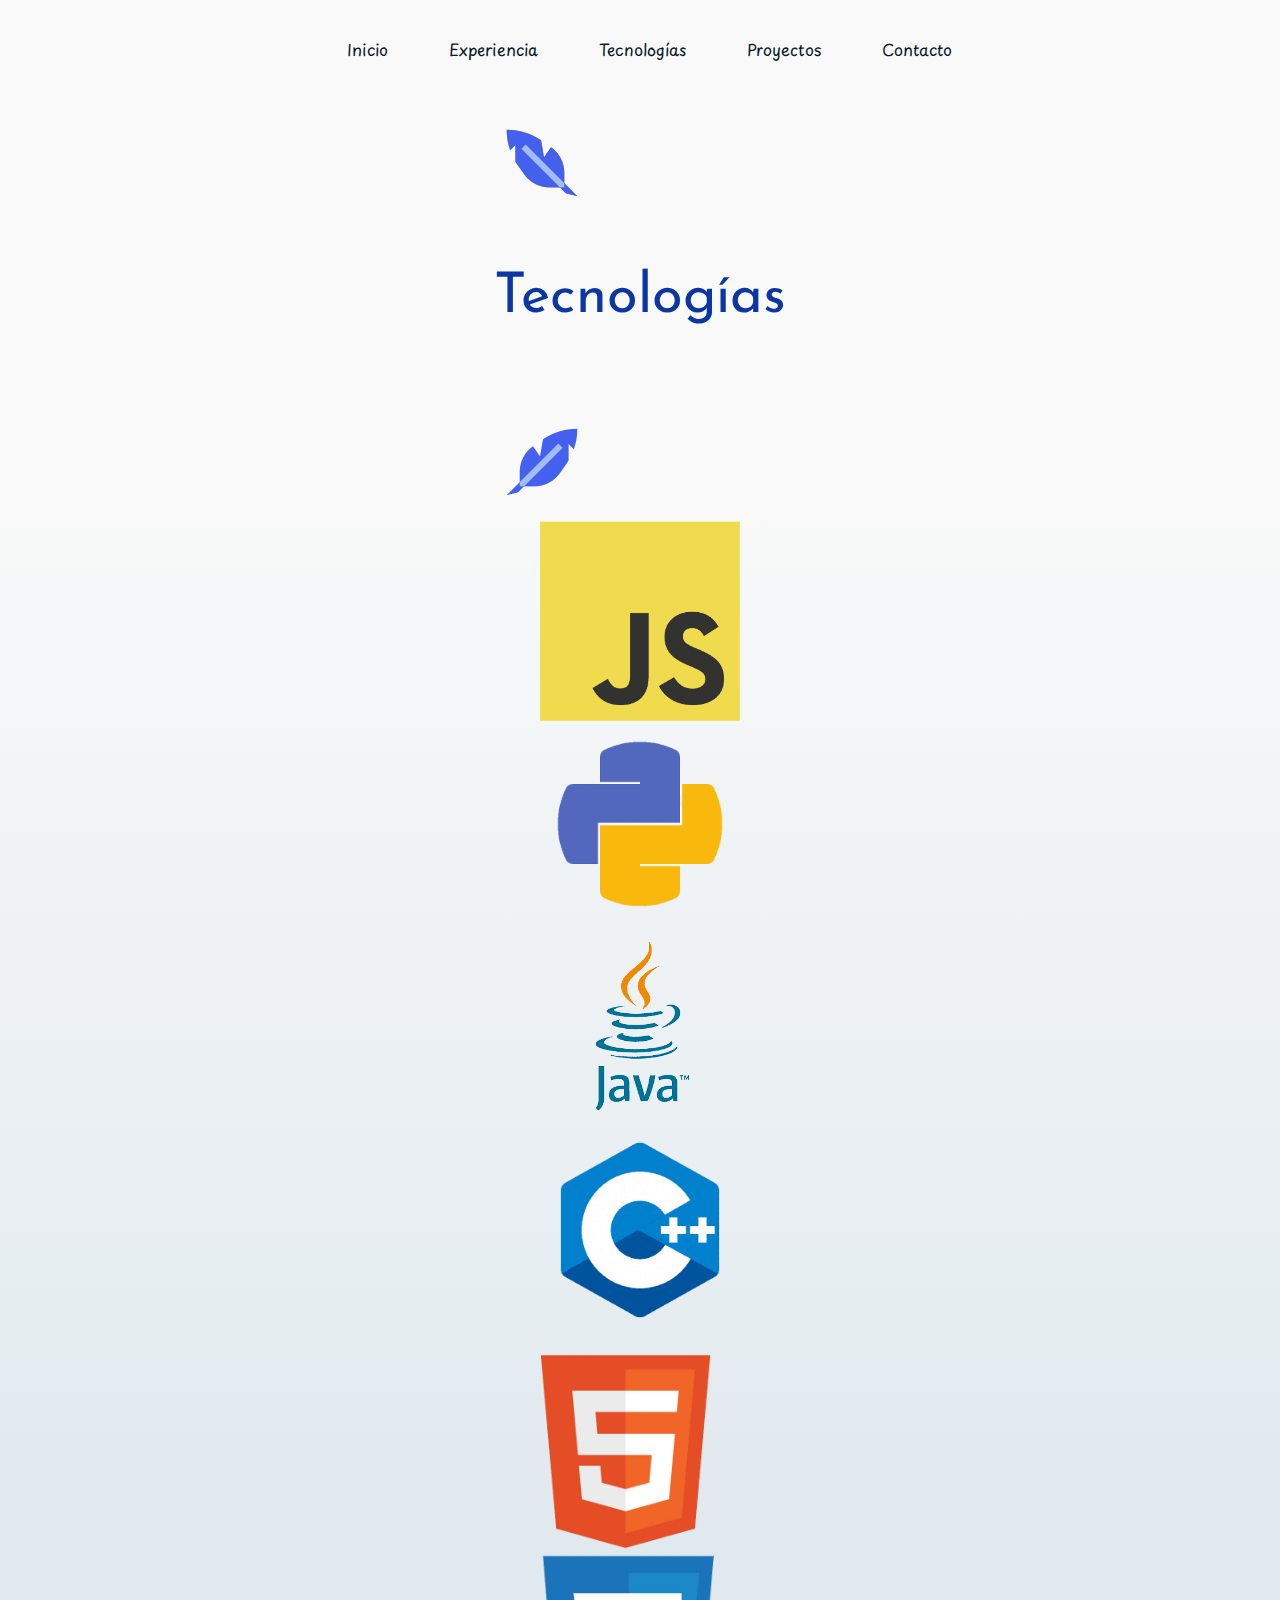
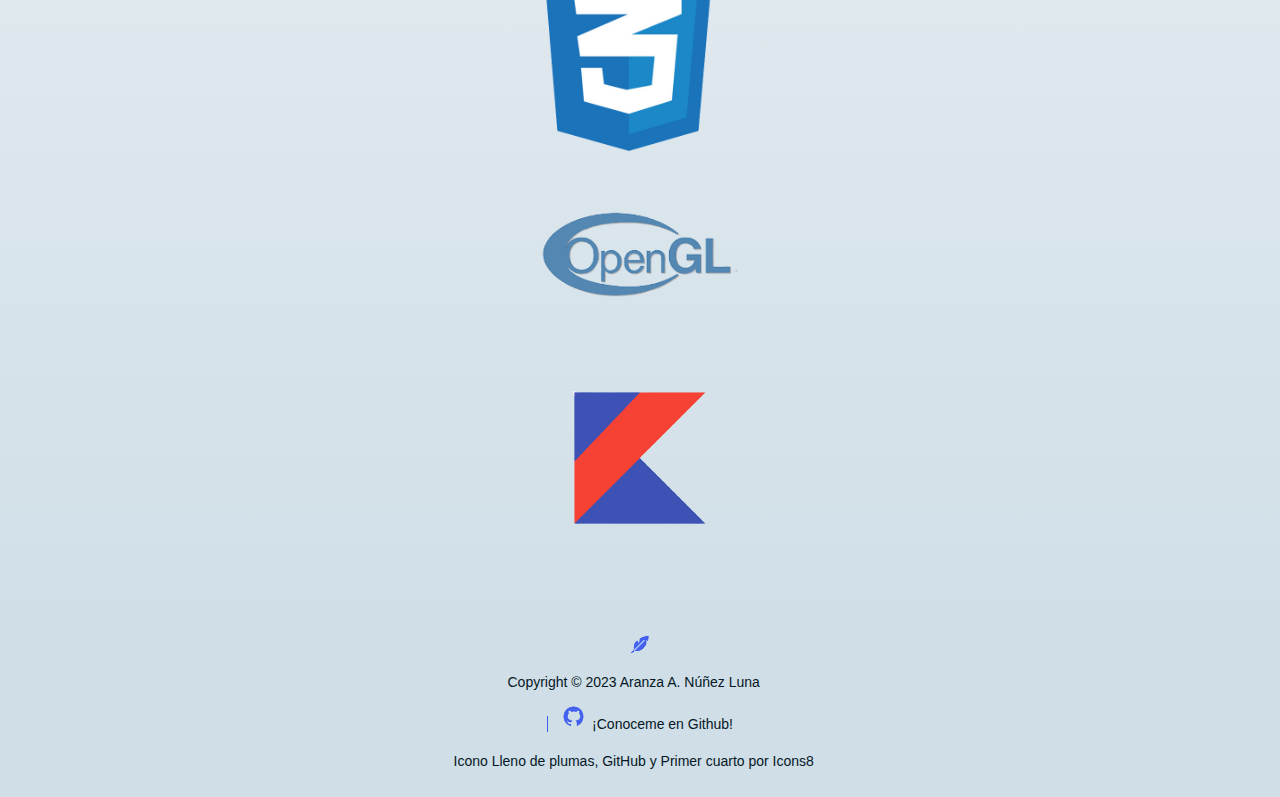
<file: tecnologias/index.html>
<!DOCTYPE html>
<html lang="es">
  <head>
    <!-- Metadatos -->
    <meta charset="utf-8">
    <meta name="author" content="Aranza Abril Núñez Luna">
    <meta name="description" content="Segmento de tecnologías del portafolio de Aranza Abril Núñez Luna">
    <meta name="keywords" content="HTML, CSS, JavaScript, React">
    <meta name="viewport" content="width=device-width, initial-scale=1">

    <!-- Titulo -->
    <title> Aranza Abril Núñez Luna | Portafolio </title>

    <!-- Favicon -->
    <link rel="icon" type="image/x-icon" href="../imagenes/icono.png">

    <!-- Bootstrap -->
    <link href="https://cdn.jsdelivr.net/npm/bootstrap@5.2.2/dist/css/bootstrap.min.css" rel="stylesheet" integrity="sha384-Zenh87qX5JnK2Jl0vWa8Ck2rdkQ2Bzep5IDxbcnCeuOxjzrPF/et3URy9Bv1WTRi" crossorigin="anonymous">

    <!-- Iconos de Bootstrap -->
    <link rel="stylesheet" href="https://cdn.jsdelivr.net/npm/bootstrap-icons@1.9.1/font/bootstrap-icons.css">

    <!-- CSS -->
    <link href="style.css" rel="stylesheet">

    <!-- Google Fonts -->
    <link rel="preconnect" href="https://fonts.googleapis.com">
    <link rel="preconnect" href="https://fonts.gstatic.com" crossorigin>
    <link href="https://fonts.googleapis.com/css2?family=Quicksand:wght@500&family=Rubik+Dirt&family=Share+Tech+Mono&display=swap" rel="stylesheet">
    <link href="https://fonts.googleapis.com/css2?family=Josefin+Sans:ital,wght@1,700&family=Playpen+Sans:wght@300&display=swap" rel="stylesheet">
  </head>
  
  <body>
    <!-- Barra de navegacion -->
    <header>
      <nav>
        <div class="contenedor-nav">
          <!--
          <button class="btn-idioma" id="idioma" onclick="cambioIdioma()">ESP</button>
          -->
          <ul class="nav">
            <li class="invisible">
              <img src="../imagenes/icono.png" alt="icono">
            </li>
            <li>
              <a href="../">Inicio</a>
              <img src="../imagenes/icono.png" alt="icono">
            </li>
            <li>
              <a href="../experiencia/">Experiencia</a>
              <img src="../imagenes/icono.png" alt="icono">
            </li>
            <li>
              <a href="../tecnologias/">Tecnologías</a>
              <img src="../imagenes/icono.png" alt="icono">
            </li>
            <li>
              <a href="../proyectos/">Proyectos</a>
              <img src="../imagenes/icono.png" alt="icono">
            </li>
            <li>
              <a href="../contacto/">Contacto</a>
              <img src="../imagenes/icono.png" alt="icono">
            </li>
          </ul>
          <!--
          <button class="btn-tema" id="tema" onclick="cambioTema()"></button>
          -->
        </div>
      </nav>
    </header>

    <!-- Main -->
    <main>
      <!-- Titulo -->
      <div class="col-md-12 d-flex justify-content-center align-items-center contenedor-fin">
        <img src="../imagenes/icono-reverse.png" alt="Decoración izquierda de titulo">
        <p class="titulo" id="text"></p>
        <img src="../imagenes/icono.png" alt="Decoración derecha de titulo">
      </div>

      <!-- Tecnologías -->
      <div class="container text-center">
        <div class="row">
          <div class="col">
            <img class="imagen img-fluid" src="../imagenes/tecnologias/js-logo.png" alt="Logo Javascript">
          </div>
          <div class="col">
            <img class="imagen img-fluid" src="../imagenes/tecnologias/python-logo.png" alt="Logo Python">
          </div>
          <div class="col">
            <img class="imagen img-fluid" src="../imagenes/tecnologias/java-logo.png" alt="Logo Java">
          </div>
          <div class="col">
            <img class="imagen img-fluid" src="../imagenes/tecnologias/c++-logo.png" alt="Logo C++">
          </div>
        </div>
      </div>
      <div class="container text-center">
        <div class="row">
          <div class="col">
            <img class="imagen img-fluid" src="../imagenes/tecnologias/html-logo.png" alt="Logo Javascript">
          </div>
          <div class="col">
            <img class="imagen img-fluid" src="../imagenes/tecnologias/css-logo.png" alt="Logo Python">
          </div>
          <div class="col">
            <img class="imagen img-fluid" src="../imagenes/tecnologias/opengl-logo.png" alt="Logo Java">
          </div>
          <div class="col">
            <img class="imagen img-fluid" src="../imagenes/tecnologias/kotlin-logo.png" alt="Logo C++">
          </div>
        </div>
      </div>
      
    </main>

    <!-- Footer -->
    <footer>
      <div class="col-md-12 d-flex justify-content-center align-items-center contenedor-fin">
        <img class="imagenFin" src="../imagenes/icono.png" alt="Icono página">
        <p class="m-0 ml-2">Copyright &copy; 2023 Aranza A. Núñez Luna</p>
        <a class="github" href="https://github.com/Aranza88">
          <img src="../imagenes/icono-github.png" alt="Icono Github">
        </a>
        <a href="https://github.com/Aranza88">¡Conoceme en Github!</a>
      </div>
      <div class="col-md-12 d-flex justify-content-center align-items-center contenedor-fin">
        <p>
          Icono <a target="_blank" href="https://icons8.com/icon/hYuGqcbufmVv/lleno-de-plumas"> Lleno de plumas</a>, <a target="_blank" href="https://icons8.com/icon/62856/github">GitHub</a> y <a target="_blank" href="https://icons8.com/icon/10012/primer-cuarto">Primer cuarto</a> por <a target="_blank" href="https://icons8.com">Icons8</a>
        </p>
      </div>
    </footer>
    
    <!-- Script Typewriter -->
    <script>
      const div = document.getElementById('text');
      const text = "Tecnologías";

      function textTypingEffect(element, text, i = 0){
        element.textContent += text[i];
        if (i == text.length - 1)
          return;
        setTimeout(() => textTypingEffect(element, text, i + 1), 50);
      }

      textTypingEffect(div, text);
    </script>
  </body>
</html>
</file>
<file: style.css>
body {
  font-family: "Montserrat", sans-serif;
  font-size: 12px;
  color: #061826;
  overflow-x: hidden;
  background: linear-gradient(to top, #CFDEE7 5%, #F9F9F9 80%);
  display: flex;
  flex-direction: column;
  min-height: 120vh;
}

/**************************/
/********* Header *********/
/**************************/

/* Barra de navegacion */
header {
  height: 4.7rem;
  font-family: 'Playpen Sans', cursive;
}

/* Contenedor del nav */
header .contenedor-nav {
  display: flex;
  top: 0;
  background-color: #F9F9F9;
  backdrop-filter: blur(40%);
  width: 100%;
  height: auto;
  z-index: 10;
}

header .contenedor-nav .icono {
  width: 4%;
  max-width: 10%;
  height: auto;
}

header .contenedor-nav .icono img {
  width: 60px;
}

/* Nav */
header nav{
  margin-bottom: 40%;
  flex-direction: column;
  display: flex;
  align-content: center;
  justify-content: center;
  text-align: center;
}

header nav ul {
  display: flex;
  flex-direction: row;
  list-style: none;
  padding: 0;
  margin: 0;
  justify-content: center;
  align-items: center;
  width: 100%;
}

header nav li {
  list-style: outside none none;
  margin: 1px 5px;
  padding: 1em 0.5em;
}

header nav li img {
  width: 35px;
  opacity: 0;
}

header nav a {
  color: #061826;
  text-decoration: none;
  font-size: 16px;
}

header nav li:hover a {
  color: #4361EE;
  transition-duration: 1s;
}

header nav li:hover img{
  opacity: 100%;
  transition-duration: 1s;
}

/* Botón de idioma */
header .btn-idioma {
  background-color: #F9F9F9;
  border-radius: 50%;
  cursor: pointer;
  border: none;
  width: 4%;
  height: 0.5%;
  margin: 15px;
  padding: 1em 0.5em;
  color: #061826;
}

header .btn-idioma:hover {
  color: #F9F9F9;
  background-color: #4361EE;
  transition-duration: 1s;
}

/* Botón de tema */
header .btn-tema {
  background-color: #F9F9F9;
  background-image: url(./imagenes/tema-dark.png);
  cursor: pointer;
  border: none;
  width: 30px;
  background-position: top;
  background-size: contain;
  background-repeat: no-repeat;
  margin: 15px;
  padding: 1em 0.5em;
}

header .btn-tema:hover {
  background-image: url(./imagenes/tema.png);
  transition-duration: 1s;
}

/**************************/
/********** Main **********/
/**************************/

/* Estilos generales */
section {
  padding-top: 0.5rem;
  display: flex;
  flex-direction: column;
  align-items: center;
  justify-content: center;
}

.seccion-oscura {
  color: #F9F9F9;
  background-color: #061826;
}

.seccion-clara {
  color: #061826;
  background-color: #F9F9F9;
}

.seccion-titulo {
  font-size: 3.5rem;
  font-family: 'Indie Flower', cursive;
}

.seccion-descripcion {
  font-size: 1.2rem;
  color: #584e4e;
}

.seccion-texto {
  font-size: 1.2rem;
}

.texto-negro {
  color: #061826;
}

.texto-blanco {
  color: #F9F9F9;
}

/* Seccion Hero */

.hero {
  min-height: 450px;
  text-align: center;
}

.hero-principal {
  padding: 3rem;
}

.hero-imagen-desarrollador {
  display: flex;
  width: 350px;
  margin-top: -5%;
  margin-bottom: -8%;
  padding: -10%;
  border: 10px solid #4361EE;
}

.hero-principal h1 {
  font-size: 3.5rem;
  font-family: 'Josefin Sans', sans-serif;
  
}

.hero-principal h2 {
  font-size: 2.5rem;
  color: #0B36A3;
}

/* Sobre mi */

.sobre-mi {
  height: 500px;
  padding: 10px;
  margin-bottom: -7%;
}

.sobre-mi .titulo-sobre-mi {
  font-family: 'Josefin Sans', sans-serif;
  font-size: 3.5rem;
  color: #0B36A3;
  padding-bottom: 2rem;
}

.sobre-mi .contenedor {
  max-width: 650px;
  text-align: center;
}

/**************************/
/********* Footer *********/
/**************************/
footer {
  margin-top: 5%;
  text-align: center;
  width: 100%;
  padding-top: 1% 0;
  font-family: 'Trebuchet MS', 'Lucida Sans Unicode', 'Lucida Grande', 'Lucida Sans', Arial, sans-serif;
  font-size: 14px;
}

footer img {
  width: 25px;
}

footer div{
  padding: 0;
  padding-bottom: 0.5%;
}

footer a{
  color: #061826;
  text-decoration: none;
}

footer div .github{
  margin-right: 0.1%;
  padding-left: 1%;
  border-left: 0.5px solid #4361EE;
}

footer div p{
  padding-right: 1%;
}

footer div img{
  margin-right: 0.1%;
}

footer a:hover{
  color: #4361EE;
}

/* Adaptable (Responsivo) */
@media screen and (max-width: 400px) {
  .overlay p {
    font-size: 18px;
  }

  .overlay i {
    font-size: 40px;
  }
}

@media screen and (max-width: 767px) {
  .contenedor-nav {
    display: none;
  }
}

@media screen and (min-width: 700px) {
  .hero-inferior-imagen {
    max-width: 600px;
  }
}
</file>
<file: contacto/style.css>
body {
  font-family: 'Playpen Sans', cursive;
  font-size: 12px;
  color: #061826;
  overflow-x: hidden;
  background: linear-gradient(to top, #CFDEE7 5%, #F9F9F9 80%);
  display: flex;
  flex-direction: column;
  min-height: 120vh;
}

/**************************/
/********* Header *********/
/**************************/

/* Barra de navegacion */
header {
  height: 4.7rem;
  font-family: 'Playpen Sans', cursive;
}

/* Contenedor del nav */
header .contenedor-nav {
  display: flex;
  top: 0;
  background-color: #F9F9F9;
  backdrop-filter: blur(40%);
  width: 100%;
  height: auto;
  z-index: 10;
}

header .contenedor-nav .icono {
  width: 4%;
  max-width: 10%;
  height: auto;
}

header .contenedor-nav .icono img {
  width: 60px;
}

/* Nav */
header nav{
  margin-bottom: 40%;
  flex-direction: column;
  display: flex;
  align-content: center;
  justify-content: center;
  text-align: center;
}

header nav ul {
  display: flex;
  flex-direction: row;
  list-style: none;
  padding: 0;
  margin: 0;
  justify-content: center;
  align-items: center;
  width: 100%;
}

header nav li {
  list-style: outside none none;
  margin: 1px 5px;
  padding: 1em 0.5em;
}

header nav li img {
  width: 35px;
  opacity: 0;
}

header nav a {
  color: #061826;
  text-decoration: none;
  font-size: 16px;
}

header nav li:hover a {
  color: #4361EE;
  transition-duration: 1s;
}

header nav li:hover img{
  opacity: 100%;
  transition-duration: 1s;
}

/* Botón de idioma */
header .btn-idioma {
  background-color: #F9F9F9;
  border-radius: 50%;
  cursor: pointer;
  border: none;
  width: 4%;
  height: 0.5%;
  margin: 15px;
  padding: 1em 0.5em;
  color: #061826;
}

header .btn-idioma:hover {
  color: #F9F9F9;
  background-color: #4361EE;
  transition-duration: 1s;
}

/* Botón de tema */
header .btn-tema {
  background-color: #F9F9F9;
  background-image: url(../imagenes/tema-dark.png);
  cursor: pointer;
  border: none;
  width: 30px;
  background-position: top;
  background-size: contain;
  background-repeat: no-repeat;
  margin: 15px;
  padding: 1em 0.5em;
}

header .btn-tema:hover {
  background-image: url(../imagenes/tema.png);
  transition-duration: 1s;
}

/**************************/
/********** Main **********/
/**************************/
main {
  padding-top: 2rem;
  display: flex;
  flex-direction: column;
  align-items: center;
  justify-content: center;
}

main .titulo {
  font-family: 'Josefin Sans', sans-serif;
  font-size: 3.5rem;
  color: #0B36A3;
  padding-bottom: 2rem;
}

/* Estilos generales */

.seccion-oscura {
  color: #F9F9F9;
  background-color: #061826;
}

.seccion-clara {
  color: #061826;
  background-color: #F9F9F9;
}

.seccion-titulo {
  font-size: 3.5rem;
  padding: 15px 0;
  font-family: 'Indie Flower', cursive;
}

.seccion-descripcion {
  font-size: 1.2rem;
}

.seccion-texto {
  font-size: 1.2rem;
}

.btn-info {
  font-size: 1.1rem;
  margin: 20px;
}

.texto-negro {
  color: #061826;
}

.texto-blanco {
  color: #F9F9F9;
}

/* Redes*/
.redes {
  margin-top: 5rem;
}

main a {
  font-size: 1.6rem;
  color: #061826;
  text-decoration: none;
  margin-bottom: 1%;
}

main a img {
  height: 3.8rem;
}

/* Contacto */
.contacto {
  margin-top: 8rem;
}

.contacto .container {
  max-width: 1100px;
  min-height: 200px;
  padding: 20px;
}

.contacto .rectangulo {
  margin-top: -5rem;
  background-color: #4361EE;
  border-radius: 10px;
  box-shadow: 0px 1px 4px 1px #F9F9F9;
}

.contacto .row {
  width: 100%;
  display: flex;
  align-items: center;
}

.contacto .descripcion {
  color: #F9F9F9;
  font-size: 1.2rem;
}

.contacto button {
  color: #F9F9F9;
  font-weight: bold;
  background-color: transparent;
  border: 2px solid #F9F9F9;
  padding: 1.25em 2em;
  margin: 10px;
  border-radius: 100px;
  transition: all 0.2s ease-in-out;
}

.contacto button:hover {
  background-color: #F9F9F9;
  color: #061826;
}

.contacto button i {
  color: #F9F9F9;
  font-size: 1.3rem;
  transition: all 0.2s ease-in-out;
}

.contacto button:hover i {
  color: #061826;
}

/**************************/
/********* Footer *********/
/**************************/
footer {
  margin-top: 5%;
  text-align: center;
  width: 100%;
  padding-top: 1% 0;
  font-family: 'Trebuchet MS', 'Lucida Sans Unicode', 'Lucida Grande', 'Lucida Sans', Arial, sans-serif;
  font-size: 14px;
}

footer img {
  width: 25px;
}

footer div{
  padding: 0;
  padding-bottom: 0.5%;
}

footer a{
  color: #061826;
  text-decoration: none;
}

footer div .github{
  margin-right: 0.1%;
  padding-left: 1%;
  border-left: 0.5px solid #4361EE;
}

footer div p{
  padding-right: 1%;
}

footer div img{
  margin-right: 0.1%;
}

footer a:hover{
  color: #4361EE;
}

/* Adaptable (Responsivo) */
@media screen and (max-width: 400px) {
  .overlay p {
    font-size: 18px;
  }

  .overlay i {
    font-size: 40px;
  }
}

@media screen and (max-width: 767px) {
  .contenedor-nav {
    display: none;
  }
}
</file>
<file: experiencia/style.css>
body {
  font-family: "Montserrat", sans-serif;
  font-size: 12px;
  color: #061826;
  overflow-x: hidden;
  background: linear-gradient(to top, #CFDEE7 5%, #F9F9F9 80%);
  display: flex;
  flex-direction: column;
  min-height: 120vh;
}

/**************************/
/********* Header *********/
/**************************/

/* Barra de navegacion */
header {
  height: 4.7rem;
  font-family: 'Playpen Sans', cursive;
}

/* Contenedor del nav */
header .contenedor-nav {
  display: flex;
  top: 0;
  background-color: #F9F9F9;
  backdrop-filter: blur(40%);
  width: 100%;
  height: auto;
  z-index: 10;
}

header .contenedor-nav .icono {
  width: 4%;
  max-width: 10%;
  height: auto;
}

header .contenedor-nav .icono img {
  width: 60px;
}

/* Nav */
header nav{
  margin-bottom: 40%;
  flex-direction: column;
  display: flex;
  align-content: center;
  justify-content: center;
  text-align: center;
}

header nav ul {
  display: flex;
  flex-direction: row;
  list-style: none;
  padding: 0;
  margin: 0;
  justify-content: center;
  align-items: center;
  width: 100%;
}

header nav li {
  list-style: outside none none;
  margin: 1px 5px;
  padding: 1em 0.5em;
}

header nav li img {
  width: 35px;
  opacity: 0;
}

header nav a {
  color: #061826;
  text-decoration: none;
  font-size: 16px;
}

header nav li:hover a {
  color: #4361EE;
  transition-duration: 1s;
}

header nav li:hover img{
  opacity: 100%;
  transition-duration: 1s;
}

/* Botón de idioma */
header .btn-idioma {
  background-color: #F9F9F9;
  border-radius: 50%;
  cursor: pointer;
  border: none;
  width: 4%;
  height: 0.5%;
  margin: 15px;
  padding: 1em 0.5em;
  color: #061826;
}

header .btn-idioma:hover {
  color: #F9F9F9;
  background-color: #4361EE;
  transition-duration: 1s;
}

/* Botón de tema */
header .btn-tema {
  background-color: #F9F9F9;
  background-image: url(../imagenes/tema-dark.png);
  cursor: pointer;
  border: none;
  width: 30px;
  background-position: top;
  background-size: contain;
  background-repeat: no-repeat;
  margin: 15px;
  padding: 1em 0.5em;
}

header .btn-tema:hover {
  background-image: url(../imagenes/tema.png);
  transition-duration: 1s;
}

/**************************/
/********** Main **********/
/**************************/
/* Estilos generales */

section {
  padding-top: 2rem;
  display: flex;
  flex-direction: column;
  align-items: center;
  justify-content: center;
}

.seccion-descripcion {
  font-size: 1.2rem;
  color: #584e4e;
}

.seccion-texto {
  font-size: 1.2rem;
}

.texto-negro {
  color: #061826;
}

.texto-blanco {
  color: #F9F9F9;
}

main .titulo {
  font-family: 'Josefin Sans', sans-serif;
  font-size: 3.5rem;
  color: #0B36A3;
  padding-bottom: 2rem;
}

/* Experiencia */
.experiencia {
  padding: 40px 40px 60px 40px;
}

.experiencia .columna {
  padding: 20px;
  border: 2px solid #8080804d;
  display: flex;
  flex-direction: column;
  align-items: center;
  justify-content: space-evenly;
  transition: all 0.2s ease-in;
}

.experiencia .columna:hover {
  color: #F9F9F9;
  background-color: #061826;
}

.experiencia i {
  font-size: 2.5rem;
  color: #D8E3FC;
  background-color: #0B36A3;
  padding: 8px 19px;
  border-radius: 50%;
}

.experiencia-titulo {
  font-size: 25px;
  font-weight: bold;
  margin: 10px 0;
}

.badges-contenedor {
  font-size: 20px;
  font-weight: bold;
  margin: 10px 0;
}

.badge {
  margin: 5px;
}

/* Testimonios */

.testimonios {
  padding: 40px 40px 80px 40px;
}

.testimonios .carousel {
  max-width: 800px;
}

.carousel-item {
  height: 500px;
}

.carousel-item .container {
  width: 100%;
  height: 100%;
  display: flex;
  flex-direction: column;
  align-items: center;
  justify-content: center;
}

.testimonio-imagen {
  height: 150px;
  width: 150px;
  margin: 10px 10px 20px 10px;
}

.testimonio-texto {
  max-width: 70%;
  font-size: 20px;
  text-align: center;
  font-family: 'Share Tech Mono', monospace;
}

.testimonio-info {
  font-weight: bold;
  text-align: center;
}

.testimonio-info p {
  margin-bottom: 0;
}

.testimonio-footer .cliente {
  font-size: 1.2rem;
}

.testimonio-info .cargo {
  font-size: 0.9rem;
  color: #656060;
}

/**************************/
/********* Footer *********/
/**************************/
footer {
  margin-top: 5%;
  text-align: center;
  width: 100%;
  padding-top: 1% 0;
  font-family: 'Trebuchet MS', 'Lucida Sans Unicode', 'Lucida Grande', 'Lucida Sans', Arial, sans-serif;
  font-size: 14px;
}

footer img {
  width: 25px;
}

footer div{
  padding: 0;
  padding-bottom: 0.5%;
}

footer a{
  color: #061826;
  text-decoration: none;
}

footer div .github{
  margin-right: 0.1%;
  padding-left: 1%;
  border-left: 0.5px solid #4361EE;
}

footer div p{
  padding-right: 1%;
}

footer div img{
  margin-right: 0.1%;
}

footer a:hover{
  color: #4361EE;
}

/* Adaptable (Responsivo) */
@media screen and (max-width: 400px) {
  .overlay p {
    font-size: 18px;
  }

  .overlay i {
    font-size: 40px;
  }
}

@media screen and (max-width: 767px) {
  .contenedor-nav {
    display: none;
  }
}

@media screen and (max-width: 800px) {
  .testimonio-imagen {
    height: 120px;
    width: 120px;
  }

  .testimonio-texto {
    font-size: 18px;
  }
}
</file>
<file: proyectos/style.css>
body {
  font-family: "Montserrat", sans-serif;
  font-size: 12px;
  color: #061826;
  overflow-x: hidden;
  background: linear-gradient(to top, #CFDEE7 5%, #F9F9F9 80%);
  display: flex;
  flex-direction: column;
  min-height: 120vh;
}

/**************************/
/********* Header *********/
/**************************/

/* Barra de navegacion */
header {
  height: 4.7rem;
  font-family: 'Playpen Sans', cursive;
}

/* Contenedor del nav */
header .contenedor-nav {
  display: flex;
  top: 0;
  background-color: #F9F9F9;
  backdrop-filter: blur(40%);
  width: 100%;
  height: auto;
  z-index: 10;
}

header .contenedor-nav .icono {
  width: 4%;
  max-width: 10%;
  height: auto;
}

header .contenedor-nav .icono img {
  width: 60px;
}

/* Nav */
header nav{
  margin-bottom: 40%;
  flex-direction: column;
  display: flex;
  align-content: center;
  justify-content: center;
  text-align: center;
}

header nav ul {
  display: flex;
  flex-direction: row;
  list-style: none;
  padding: 0;
  margin: 0;
  justify-content: center;
  align-items: center;
  width: 100%;
}

header nav li {
  list-style: outside none none;
  margin: 1px 5px;
  padding: 1em 0.5em;
}

header nav li img {
  width: 35px;
  opacity: 0;
}

header nav a {
  color: #061826;
  text-decoration: none;
  font-size: 16px;
}

header nav li:hover a {
  color: #4361EE;
  transition-duration: 1s;
}

header nav li:hover img{
  opacity: 100%;
  transition-duration: 1s;
}

/* Botón de idioma */
header .btn-idioma {
  background-color: #F9F9F9;
  border-radius: 50%;
  cursor: pointer;
  border: none;
  width: 4%;
  height: 0.5%;
  margin: 15px;
  padding: 1em 0.5em;
  color: #061826;
}

header .btn-idioma:hover {
  color: #F9F9F9;
  background-color: #4361EE;
  transition-duration: 1s;
}

/* Botón de tema */
header .btn-tema {
  background-color: #F9F9F9;
  background-image: url(../imagenes/tema-dark.png);
  cursor: pointer;
  border: none;
  width: 30px;
  background-position: top;
  background-size: contain;
  background-repeat: no-repeat;
  margin: 15px;
  padding: 1em 0.5em;
}

header .btn-tema:hover {
  background-image: url(../imagenes/tema.png);
  transition-duration: 1s;
}

/**************************/
/********** Main **********/
/**************************/

/* Estilos generales */

section {
  padding-top: 2rem;
  display: flex;
  flex-direction: column;
  align-items: center;
  justify-content: center;
}

main .titulo {
  font-family: 'Josefin Sans', sans-serif;
  font-size: 3.5rem;
  color: #0B36A3;
  padding-bottom: 2rem;
}

.seccion-titulo {
  font-size: 2rem;
  padding: 15px 0;
  font-family: 'Rubik Dirt', cursive;
}

.seccion-descripcion {
  font-size: 1.2rem;
  color: #584e4e;
}

.seccion-texto {
  font-size: 1.2rem;
}

.btn-info {
  font-size: 1.1rem;
  margin: 20px;
  background-color: #4361EE;
  border: #4361EE;
}

.texto-negro {
  color: #061826;
}

.texto-blanco {
  color: #F9F9F9;
}

/* Proyectos */

.proyectos-recientes {
  padding: 30px;
  margin: -5%;
}

.proyectos-recientes img {
  height: 100%;
  width: 100%;
  padding: 10px;
  border-radius: 10px;
  display: block;
  transition: all 0.2s ease;
}

.proyectos-contenedor {
  padding-top: 60px;
  margin-bottom: 40px;
}

.overlay {
  transition: all 0.2s ease;
  opacity: 0;
  position: absolute;
  top: 50%;
  left: 50%;
  transform: translate(-50%, -50%);
  text-align: center;
}

.overlay p {
  font-size: 25px;
  font-weight: bold;
  margin-bottom: 0;
}

.proyecto {
  position: relative;
}

.proyecto:hover img {
  opacity: 0.2;
}

.proyecto:hover .overlay {
  opacity: 1;
}

.overlay .iconos-contenedor {
  display: flex;
}

.overlay i {
  color: #4361EE;
  font-size: 60px;
  margin: 10px;
}

.btn-info:hover {
  background-color: #A3BCF9;
  border: #A3BCF9;
}

/**************************/
/********* Footer *********/
/**************************/
footer {
  margin-top: 5%;
  text-align: center;
  width: 100%;
  padding-top: 1% 0;
  font-family: 'Trebuchet MS', 'Lucida Sans Unicode', 'Lucida Grande', 'Lucida Sans', Arial, sans-serif;
  font-size: 14px;
}

footer img {
  width: 25px;
}

footer div{
  padding: 0;
  padding-bottom: 0.5%;
}

footer a{
  color: #061826;
  text-decoration: none;
}

footer div .github{
  margin-right: 0.1%;
  padding-left: 1%;
  border-left: 0.5px solid #4361EE;
}

footer div p{
  padding-right: 1%;
}

footer div img{
  margin-right: 0.1%;
}

footer a:hover{
  color: #4361EE;
}

/* Adaptable (Responsivo) */
@media screen and (max-width: 400px) {
  .overlay p {
    font-size: 18px;
  }

  .overlay i {
    font-size: 40px;
  }
}

@media screen and (max-width: 767px) {
  .contenedor-nav {
    display: none;
  }
}

@media screen and (max-width: 800px) {
  .testimonio-imagen {
    height: 120px;
    width: 120px;
  }

  .testimonio-texto {
    font-size: 18px;
  }
}

@media screen and (min-width: 700px) {
  .hero-inferior-imagen {
    max-width: 600px;
  }
}
</file>
<file: tecnologias/style.css>
/**************************/
/********* Página *********/
/**************************/

body {
  font-family: "Montserrat", sans-serif;
  font-size: 12px;
  color: #061826;
  overflow-x: hidden;
  background: linear-gradient(to top, #CFDEE7 5%, #F9F9F9 80%);
  display: flex;
  flex-direction: column;
  min-height: 120vh;
}

/**************************/
/********* Header *********/
/**************************/

/* Barra de navegacion */
header {
  height: 4.7rem;
  font-family: 'Playpen Sans', cursive;
}

/* Contenedor del nav */
header .contenedor-nav {
  display: flex;
  top: 0;
  background-color: #F9F9F9;
  backdrop-filter: blur(40%);
  width: 100%;
  height: auto;
  z-index: 10;
}

header .contenedor-nav .icono {
  width: 4%;
  max-width: 10%;
  height: auto;
}

header .contenedor-nav .icono img {
  width: 60px;
}

/* Nav */
header nav{
  margin-bottom: 40%;
  flex-direction: column;
  display: flex;
  align-content: center;
  justify-content: center;
  text-align: center;
}

header nav ul {
  display: flex;
  flex-direction: row;
  list-style: none;
  padding: 0;
  margin: 0;
  justify-content: center;
  align-items: center;
  width: 100%;
}

header nav li {
  list-style: outside none none;
  margin: 1px 5px;
  padding: 1em 0.5em;
}

header nav li img {
  width: 35px;
  opacity: 0;
}

header nav a {
  color: #061826;
  text-decoration: none;
  font-size: 16px;
}

header nav li:hover a {
  color: #4361EE;
  transition-duration: 1s;
}

header nav li:hover img{
  opacity: 100%;
  transition-duration: 1s;
}

/* Botón de idioma */
header .btn-idioma {
  background-color: #F9F9F9;
  border-radius: 50%;
  cursor: pointer;
  border: none;
  width: 4%;
  height: 0.5%;
  margin: 15px;
  padding: 1em 0.5em;
  color: #061826;
}

header .btn-idioma:hover {
  color: #F9F9F9;
  background-color: #4361EE;
  transition-duration: 1s;
}

/* Botón de tema */
header .btn-tema {
  background-color: #F9F9F9;
  background-image: url(../imagenes/tema-dark.png);
  cursor: pointer;
  border: none;
  width: 30px;
  background-position: top;
  background-size: contain;
  background-repeat: no-repeat;
  margin: 15px;
  padding: 1em 0.5em;
}

header .btn-tema:hover {
  background-image: url(../imagenes/tema.png);
  transition-duration: 1s;
}

/**************************/
/********** Main **********/
/**************************/
main {
  padding-top: 2rem;
  display: flex;
  flex-direction: column;
  align-items: center;
  justify-content: center;
}

main .titulo {
  font-family: 'Josefin Sans', sans-serif;
  font-size: 3.5rem;
  color: #0B36A3;
  padding-bottom: 2rem;
}

main .imagen {
  height: 200px;
}

main .container {
  padding: 0.5rem;
}

/**************************/
/********* Footer *********/
/**************************/
footer {
  margin-top: 5%;
  text-align: center;
  width: 100%;
  padding-top: 1% 0;
  font-family: 'Trebuchet MS', 'Lucida Sans Unicode', 'Lucida Grande', 'Lucida Sans', Arial, sans-serif;
  font-size: 14px;
}

footer img {
  width: 25px;
}

footer div{
  padding: 0;
  padding-bottom: 0.5%;
}

footer a{
  color: #061826;
  text-decoration: none;
}

footer div .github{
  margin-right: 0.1%;
  padding-left: 1%;
  border-left: 0.5px solid #4361EE;
}

footer div p{
  padding-right: 1%;
}

footer div img{
  margin-right: 0.1%;
}

footer a:hover{
  color: #4361EE;
}

/* Adaptable (Responsivo) */
@media screen and (max-width: 400px) {
  .overlay p {
    font-size: 18px;
  }

  .overlay i {
    font-size: 40px;
  }
}

@media screen and (max-width: 767px) {
  .contenedor-nav {
    display: none;
  }
}

@media screen and (min-width: 700px) {
  .hero-inferior-imagen {
    max-width: 600px;
  }
}
</file>
